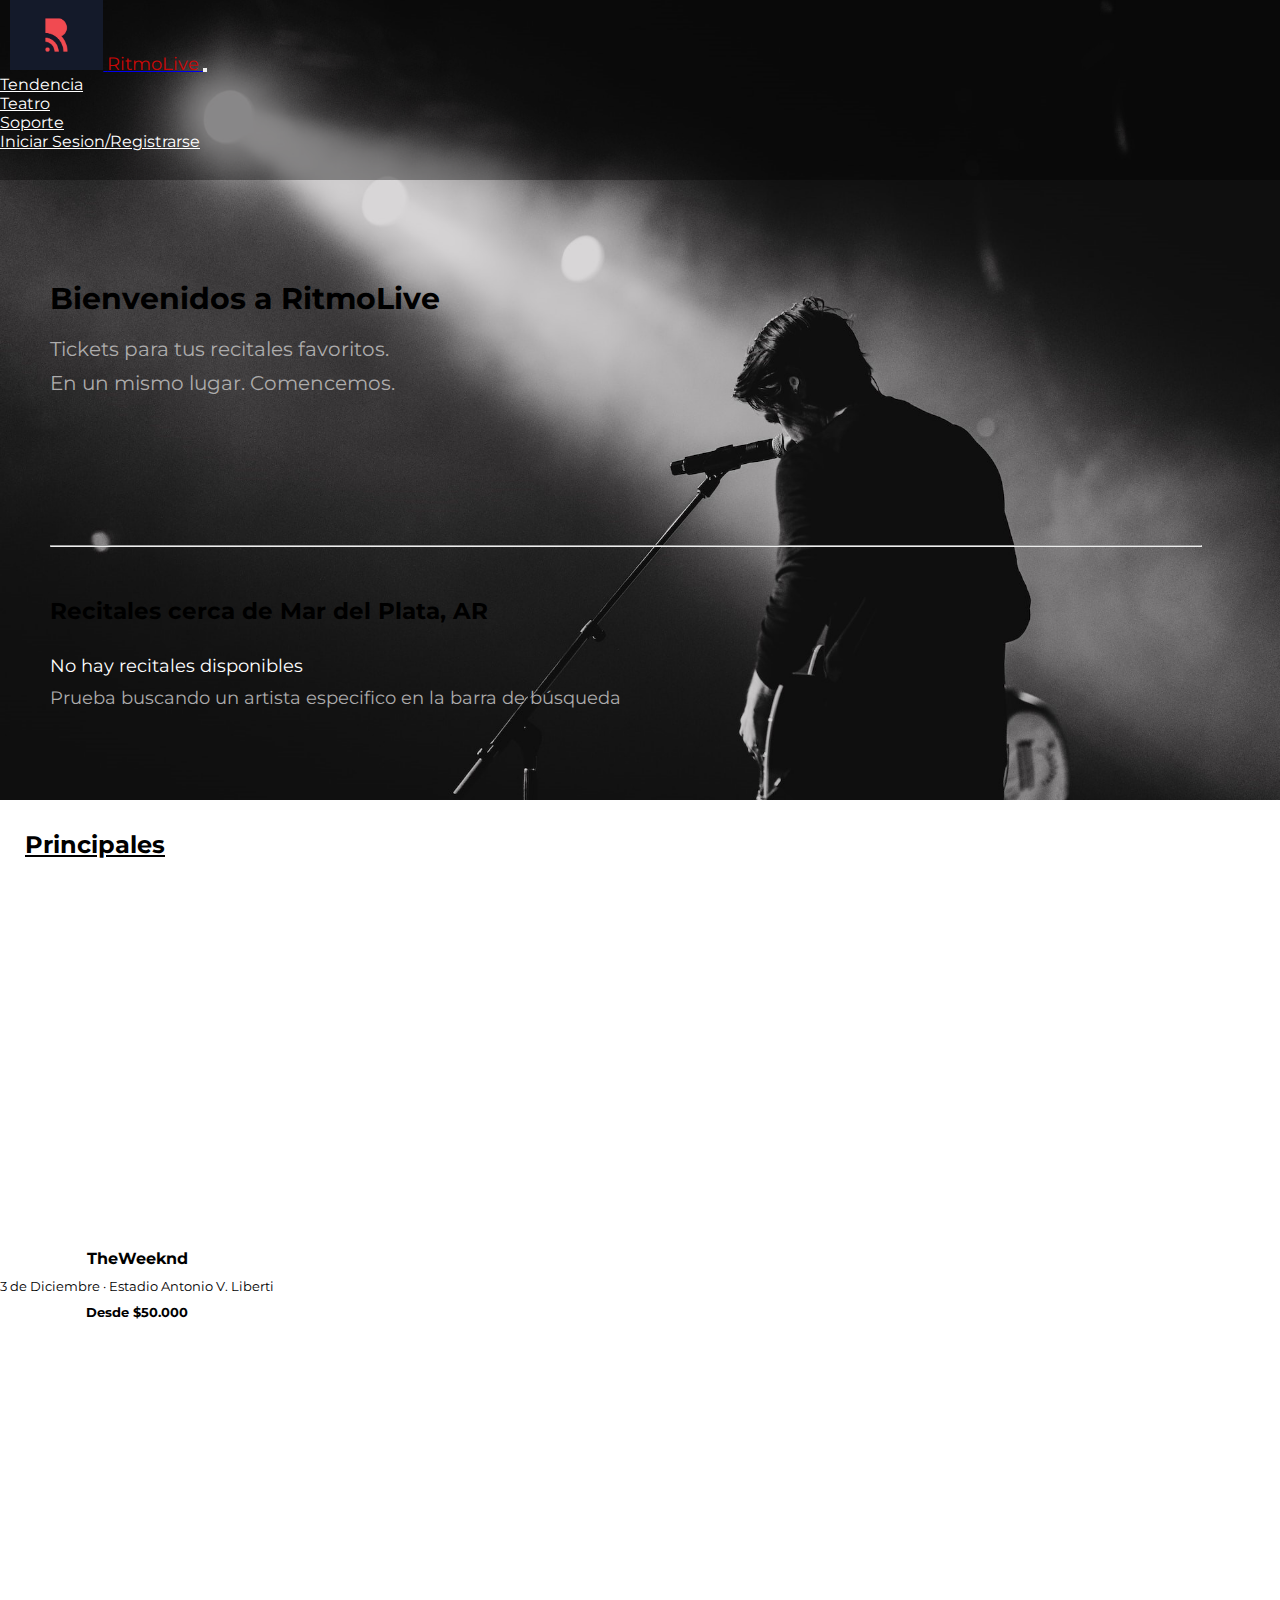
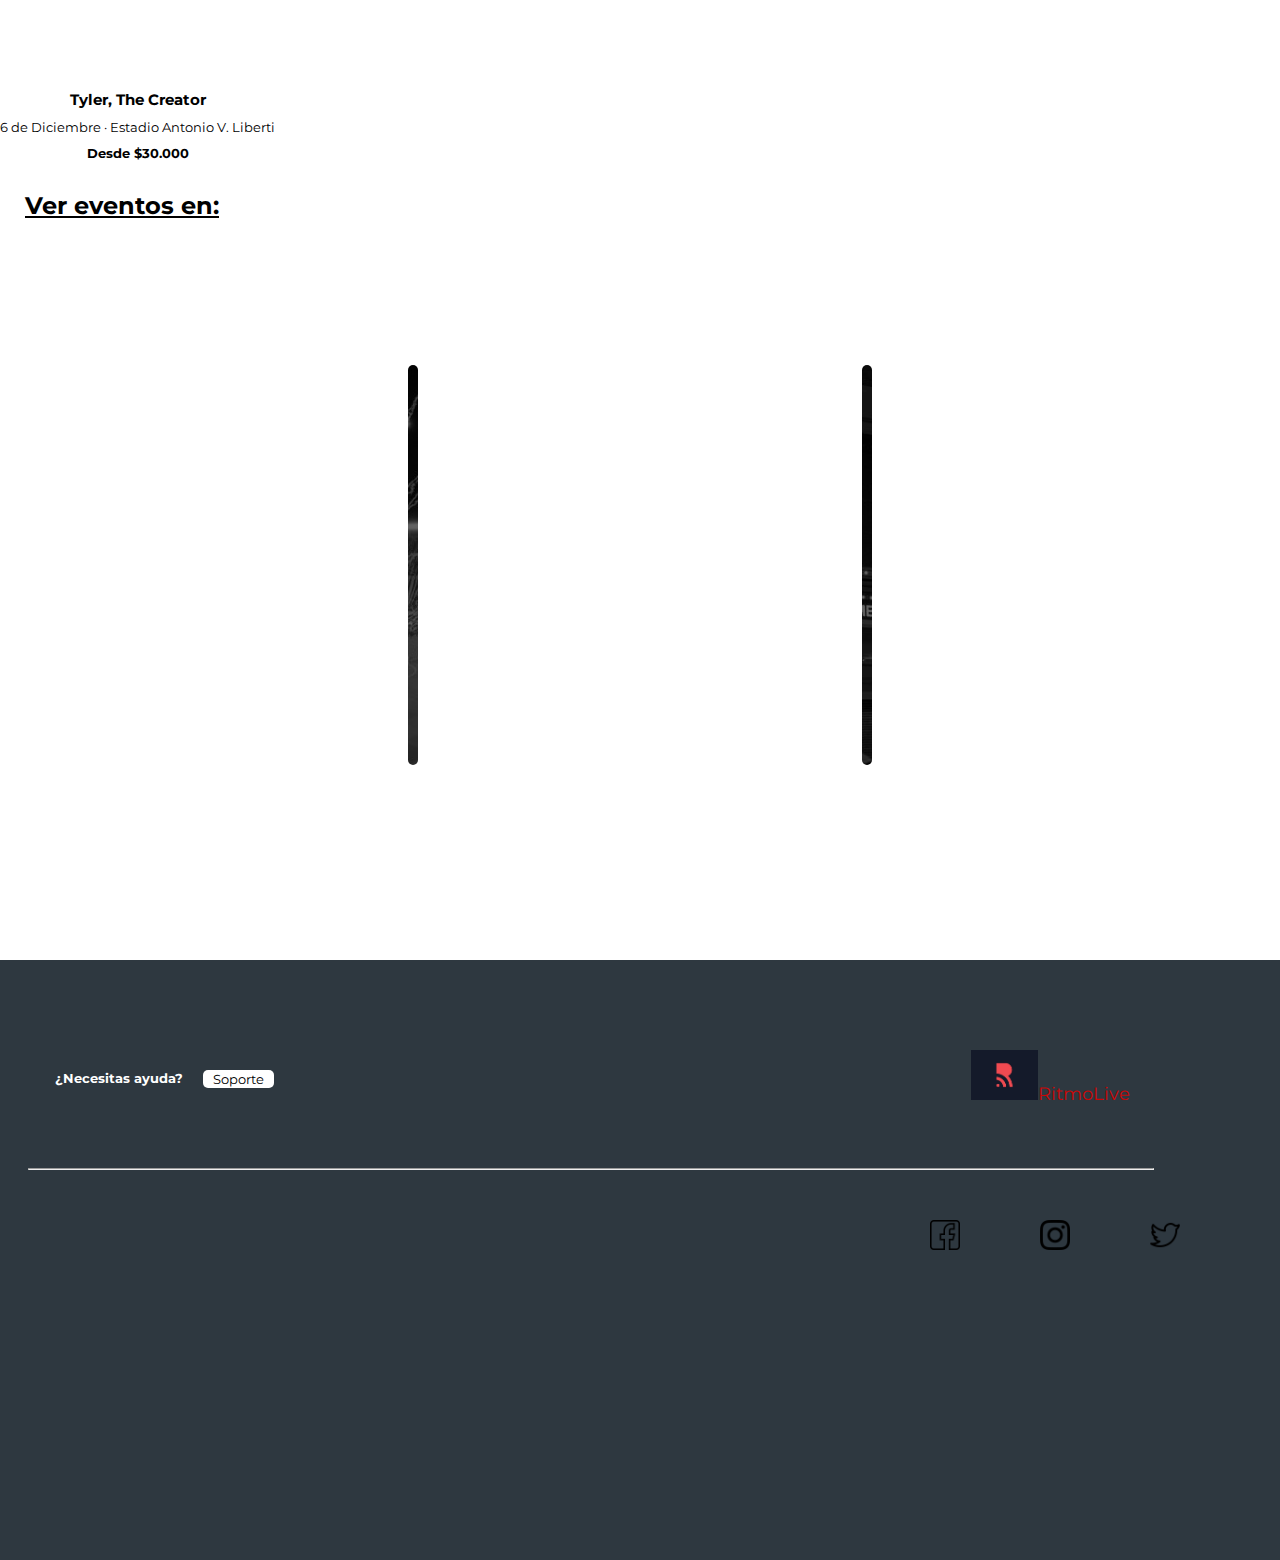
<file: index.html>
<!DOCTYPE html>
<html lang="en">

<head>
    <meta charset="UTF-8">
    <meta name="keywords" content="html, css, scss, sass, meta, entradas, conciertos, artistas">
    <meta name="viewport" content="width=device-width, initial-scale=1.0">
    <!-- BS 5.1 inicia -->
    <link href="https://cdn.jsdelivr.net/npm/bootstrap@5.1.3/dist/css/bootstrap.min.css" rel="stylesheet"
        integrity="sha384-1BmE4kWBq78iYhFldvKuhfTAU6auU8tT94WrHftjDbrCEXSU1oBoqyl2QvZ6jIW3" crossorigin="anonymous">
    <!-- BS 5.1 finaliza -->
    <link rel="stylesheet" href="style.css">
    <title>RitmoLive</title>
    <meta name="description"
        content="RitmoLive es el motor de búsqueda de entradas mas grande de la Web. Encontrá las entradas para tus conciertos favoritos, descubrí nuevos eventos. ¡Conocé más!">
</head>

<body>
    <header class="h-i">

        <nav class="navbar navbar-expand-sm navbar-dark">
            <div class="container-fluid">
                <a class="navbar-brand" href="#">
                    <img src="assets/img/logo.jpg" alt="logo" class="img-navbar">
                    <span class="ritmolive">RitmoLive</span>
                </a>

                <button class="navbar-toggler" type="button" data-bs-toggle="collapse"
                    data-bs-target="#collapsibleNavbar">
                    <span class="navbar-toggler-icon"></span>
                </button>

                <div class="collapse navbar-collapse d-flex justify-content-end" id="collapsibleNavbar">
                    <ul class="navbar-nav">
                        <li class="nav-item">
                            <a class="nav-link" href="./pages/theweeknd.html">Tendencia</a>
                        </li>
                        <li class="nav-item">
                            <a class="nav-link" href="./pages/teatro.html">Teatro</a>
                        </li>
                        <li class="nav-item">
                            <a class="nav-link" href="./pages/soporte.html">Soporte</a>
                        </li>
                        <li class="nav-item">
                            <a class="nav-link" href="./pages/iniciarsesion.html">Iniciar Sesion/Registrarse</a>
                        </li>
                    </ul>
                </div>
            </div>
        </nav>

        <!--jumbotron inicia-->

        <div class="jumbotron text-white rounded">
            <h1>Bienvenidos a RitmoLive</h1>
            <p>Tickets para tus recitales favoritos.</p>
            <p> En un mismo lugar. Comencemos.</p>
            <hr class="h">
            <h3>Recitales cerca de Mar del Plata, AR</h3>
            <section>
                <p class="p1">No hay recitales disponibles</p>
                <p>Prueba buscando un artista especifico en la barra de búsqueda</p>
            </section>
        </div>

        <!--jumbotron finaliza-->

    </header>

    <!--inicia main-->

    <main>

        <!--Recitales principales-->

        <h2 class="titulo-principal"><u>Principales</u></h2>

        <div class="principales">

            <div class="container-fluid">
                <div class="column">
                    <div class="theweeknd col-sm-6"></div>
                    <section class="t-t">
                        <a href="./pages/theweeknd.html" class="b-w"><strong>TheWeeknd</strong></a>
                        <p>3 de Diciembre · Estadio Antonio V. Liberti</p>
                        <strong>
                            <p>Desde $50.000
                            <p>
                        </strong>
                    </section>
                </div>
            </div>


            <div class="container-fluid">
                <div class="column">
                    <div class="tyler col-sm-6"></div>
                    <section class="t-t">
                        <h3>Tyler, The Creator</h3>
                        <p>6 de Diciembre · Estadio Antonio V. Liberti</p>
                        <strong>
                            <p>Desde $30.000</p>
                        </strong>
                    </section>
                </div>
            </div>
        </div>

        <!-- lugares -->

        <h2 class="titulo-principal"><u>Ver eventos en:</u></h2>
        <div class="container-fluid">
            <div class="row">
                <div class="monu-icon col-sm-4"></div>
                <div class="vort-icon col-sm-4"></div>
            </div>
        </div>
        </div>

    </main>

    <!-- finaliza main -->

    <!-- comienza footer -->

    <footer class=" footer py-1 mt-8">

        <div class="s-l">

            <div class="soporte">
                <p><strong>¿Necesitas ayuda?</strong></p>
                <a href="./pages/soporte.html" class="b-soporte">Soporte</a>
            </div>

            <div class="f-logo">
                <a href="index.html" class="ritmolive"><img src="assets/img/logo.jpg" alt="logo" height="50"
                        width="auto"><span>RitmoLive</span></a>
            </div>

        </div>

        <hr class="hf">

        <div class="redes-sociales">
            <a href="https://www.facebook.com/" class="redes-sociales"><img src="assets/img/facebook.png" alt="facebook"
                    width="30"></a>
            <a href="https://www.instagram.com/" class="redes-sociales"><img src="assets/img/instagram.png"
                    alt="instagram" width="30"></a>
            <a href="https://twitter.com/home" class="redes-sociales"><img src="assets/img/twitter.png" alt="twitter"
                    width="30"></a>
        </div>


    </footer>

    <!-- finaliza footer -->



    <!-- Bundle BS inicia-->

    <script src="https://cdn.jsdelivr.net/npm/bootstrap@5.1.3/dist/js/bootstrap.bundle.min.js"
        integrity="sha384-ka7Sk0Gln4gmtz2MlQnikT1wXgYsOg+OMhuP+IlRH9sENBO0LRn5q+8nbTov4+1p"
        crossorigin="anonymous"></script>

    <!-- Bundle BS finaliza -->
</body>

</html>
</file>
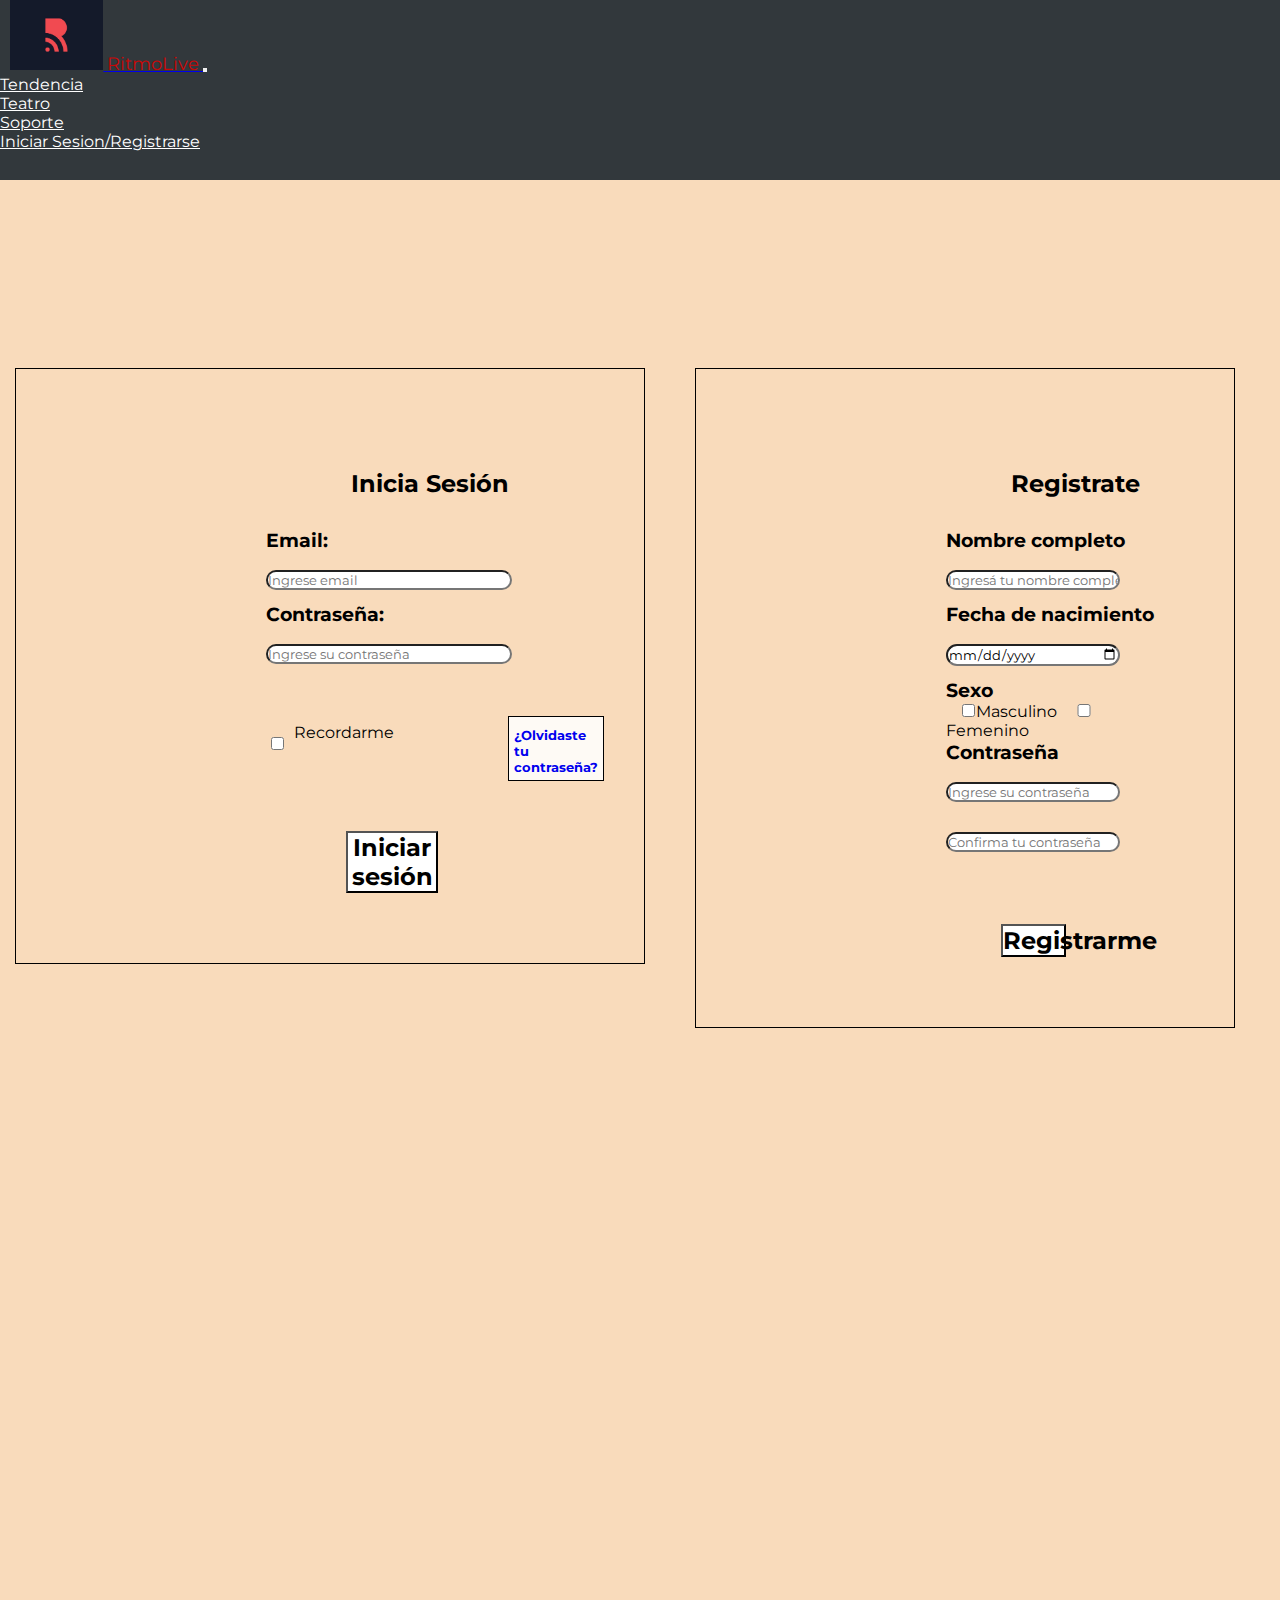
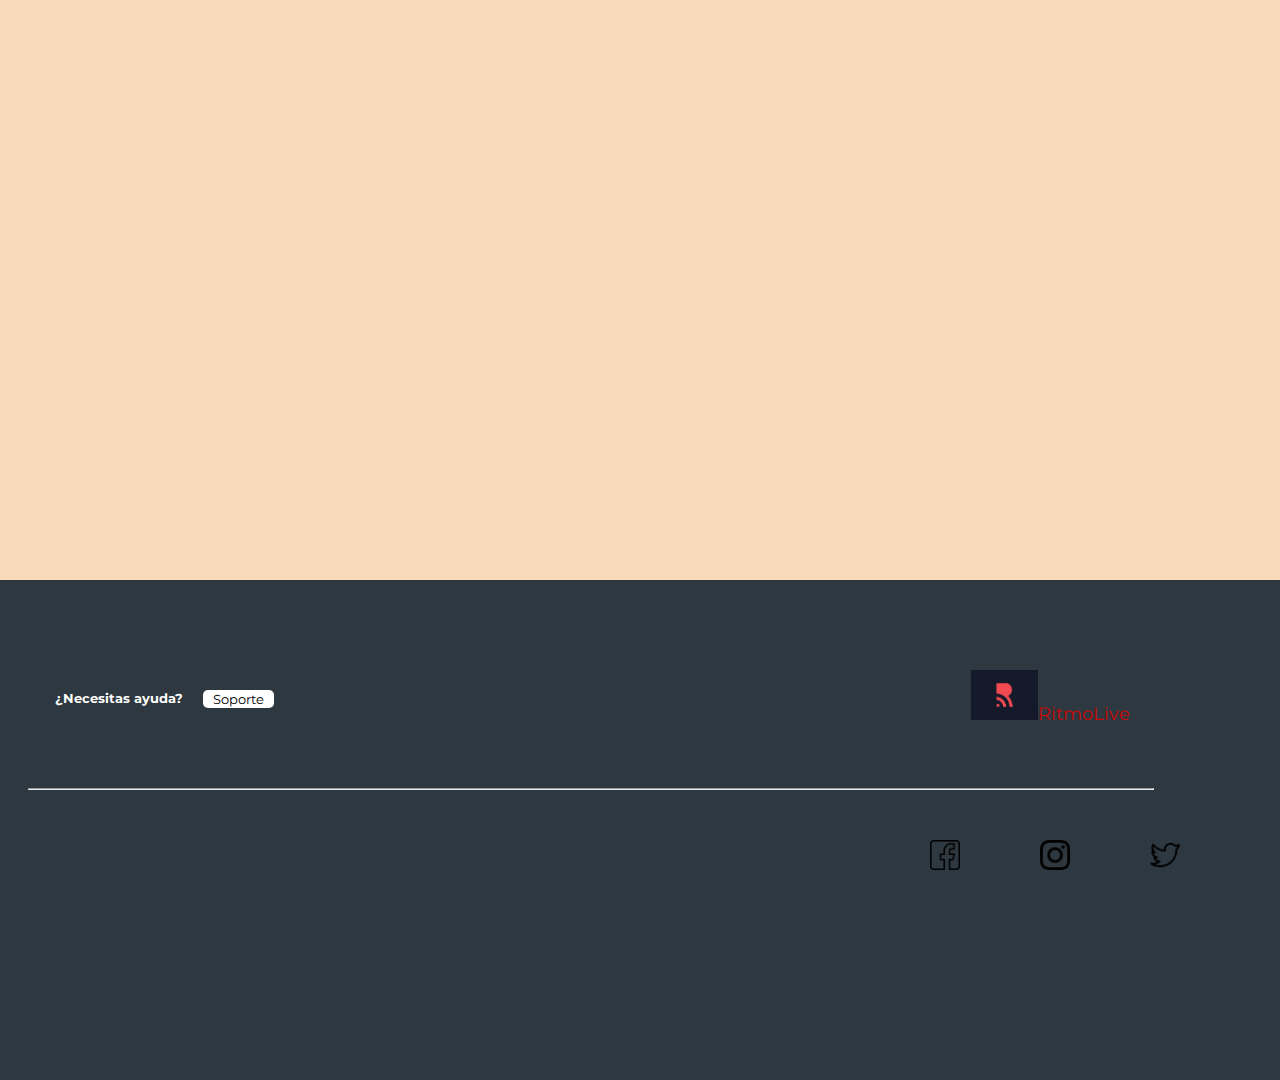
<file: pages/iniciarsesion.html>
<!DOCTYPE html>
<html lang="en">

<head>
    <meta charset="UTF-8">
    <meta name="keywords" content="html, css, scss, sass, meta, entradas, conciertos, artistas">
    <meta name="viewport" content="width=device-width, initial-scale=1.0">
    <!-- BS 5.1 inicia -->
    <link href="https://cdn.jsdelivr.net/npm/bootstrap@5.1.3/dist/css/bootstrap.min.css" rel="stylesheet"
        integrity="sha384-1BmE4kWBq78iYhFldvKuhfTAU6auU8tT94WrHftjDbrCEXSU1oBoqyl2QvZ6jIW3" crossorigin="anonymous">
    <!-- BS 5.1 finaliza -->
    <link rel="stylesheet" href="../style.css">
    <title>Iniciar Sesion / Registrarse</title>
    <meta name="description"
        content="RitmoLive es el motor de búsqueda de entradas mas grande de la Web. Encontrá las entradas para tus conciertos favoritos, descubrí nuevos eventos. ¡Conocé más!">

</head>

<body>
    <!-- comienza header -->

    <header class="h-ini">

        <nav class="navbar navbar-expand-sm navbar-dark">
            <div class="container-fluid">
                <a class="navbar-brand" href="../index.html">
                    <img src="../assets/img/logo.jpg" alt="logo" class="img-navbar">
                    <span class="ritmolive">RitmoLive</span>
                </a>

                <button class="navbar-toggler" type="button" data-bs-toggle="collapse"
                    data-bs-target="#collapsibleNavbar">
                    <span class="navbar-toggler-icon"></span>
                </button>

                <div class="collapse navbar-collapse d-flex justify-content-end" id="collapsibleNavbar">
                    <ul class="navbar-nav">
                        <li class="nav-item">
                            <a class="nav-link" href="./theweeknd.html">Tendencia</a>
                        </li>
                        <li class="nav-item">
                            <a class="nav-link" href="./teatro.html">Teatro</a>
                        </li>
                        <li class="nav-item">
                            <a class="nav-link" href="./soporte.html">Soporte</a>
                        </li>
                        <li class="nav-item">
                            <a class="nav-link" href="#">Iniciar Sesion/Registrarse</a>
                        </li>
                    </ul>
                </div>
            </div>
        </nav>
    </header>

    <!-- finaliza header -->

    <!-- comienza main -->

    <main class="main-ini">

        <div class="container-fluid">
            <div class="row" id="row-ini">

                <div class="l-izquierdo-ini col-sm-6">
                    <div class="d-l-iz">
                        <h2>Inicia Sesión</h2>
                        <div class="form-group">
                            <label for="email" class="e-ini">Email:</label>
                            <input type="email" class="form-control" id="email" placeholder="Ingrese email"
                                name="email">
                        </div>
                        <div class="form-group">
                            <label for="password" class="e-ini">Contraseña:</label>
                            <input type="password" class="form-control" id="password"
                                placeholder="Ingrese su contraseña" name="password">
                        </div>
                        <div class="recordarme">
                            <div class="input-recordarme"><input type="checkbox" name="recordarme"
                                    id="input-recordarme">
                                <p>Recordarme</p>
                            </div>
                            <a href="#" id="o-contraseña">¿Olvidaste tu contraseña?</a>
                        </div>
                        <button class="b-ini">Iniciar sesión</button>
                    </div>
                </div>

                <div class="l-derecho-ini col-sm-6">
                    <div class="d-l-de">
                        <h2>Registrate</h2>
                        <div class="form-group">
                            <label for="name" class="e-ini">Nombre completo</label>
                            <input type="name" class="form-control" id="name" placeholder="Ingresá tu nombre completo"
                                name="name">
                        </div>
                        <div class="form-group">
                            <label for="date" class="e-ini">Fecha de nacimiento</label>
                            <input type="date" class="form-control" id="date">
                        </div>
                        <div class="form-group">
                            <label for="sexo" id="sexo" class="e-ini">Sexo</label><br>
                            <input type="checkbox" id="sexo-g">Masculino
                            <input type="checkbox" id="sexo-g">Femenino
                        </div>
                        <div class="form-group">
                            <label for="password" id="password-d" class="e-ini">Contraseña</label>
                            <input type="password" class="form-control" id="password-r"
                                placeholder="Ingrese su contraseña" name="password-r">
                            <input type="password" class="form-control" id="password-r"
                                placeholder="Confirma tu contraseña" name="password-r">
                        </div>
                        <button class="b-ini-d">Registrarme</button>
                    </div>
                </div>
            </div>
        </div>

    </main>

    <!-- finaliza main -->

    <!-- comienza footer -->
    <footer class="footer-ini py-1 mt-8">

        <div class="s-l">

            <div class="soporte">
                <p><strong>¿Necesitas ayuda?</strong></p>
                <a href="./soporte.html" class="b-soporte">Soporte</a>
            </div>

            <div class="f-logo d-flex">
                <a href="../index.html" class="ritmolive"><img src="../assets/img/logo.jpg" alt="logo" height="50"
                        width="auto"><span>RitmoLive</span></a>
            </div>

        </div>

        <hr class="hf">

        <div class="redes-sociales">
            <a href="https://www.facebook.com/" class="redes-sociales"><img src="../assets/img/facebook.png"
                    alt="facebook" width="30"></a>
            <a href="https://www.instagram.com/" class="redes-sociales"><img src="../assets/img/instagram.png"
                    alt="instagram" width="30"></a>
            <a href="https://twitter.com/home" class="redes-sociales"><img src="../assets/img/twitter.png" alt="twitter"
                    width="30"></a>
        </div>


    </footer>

    <!-- finaliza footer -->



    <!-- Bundle BS inicia-->

    <script src="https://cdn.jsdelivr.net/npm/bootstrap@5.1.3/dist/js/bootstrap.bundle.min.js"
        integrity="sha384-ka7Sk0Gln4gmtz2MlQnikT1wXgYsOg+OMhuP+IlRH9sENBO0LRn5q+8nbTov4+1p"
        crossorigin="anonymous"></script>

    <!-- Bundle BS finaliza -->
</body>

</html>
</file>
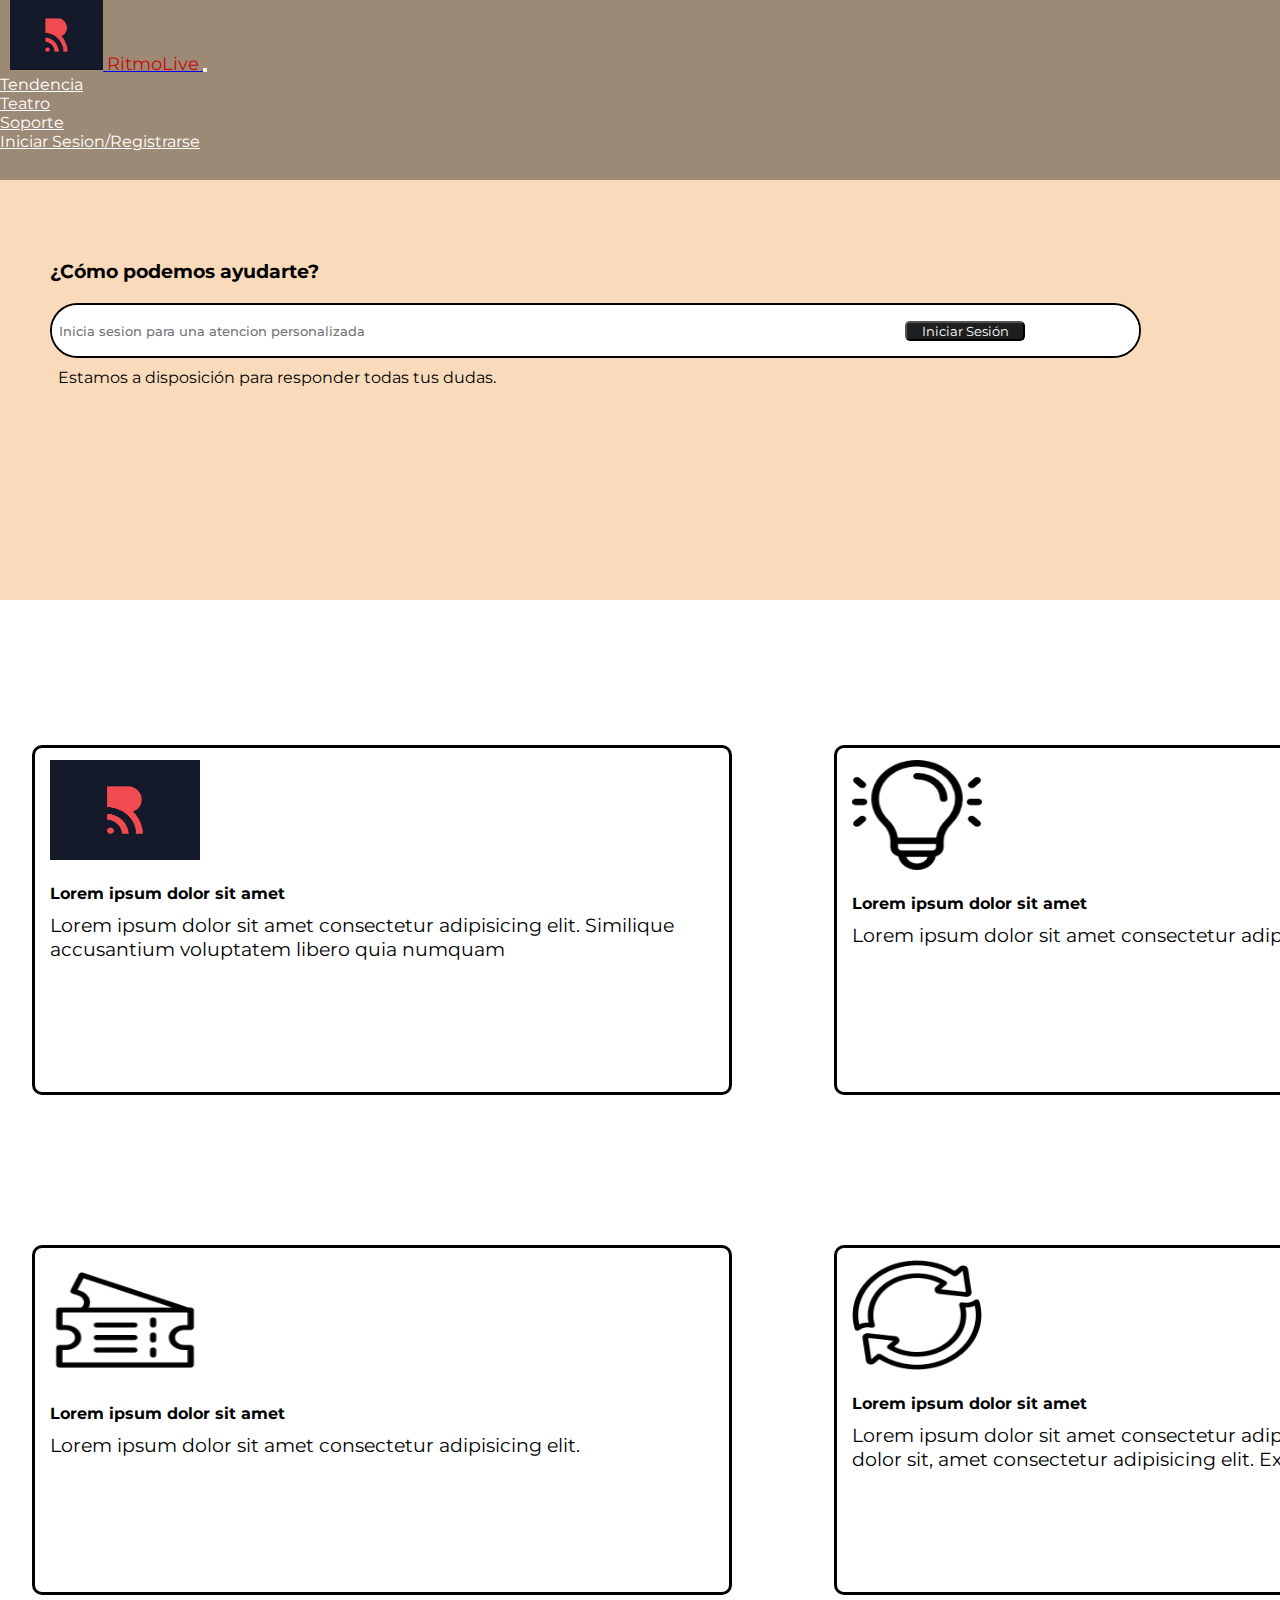
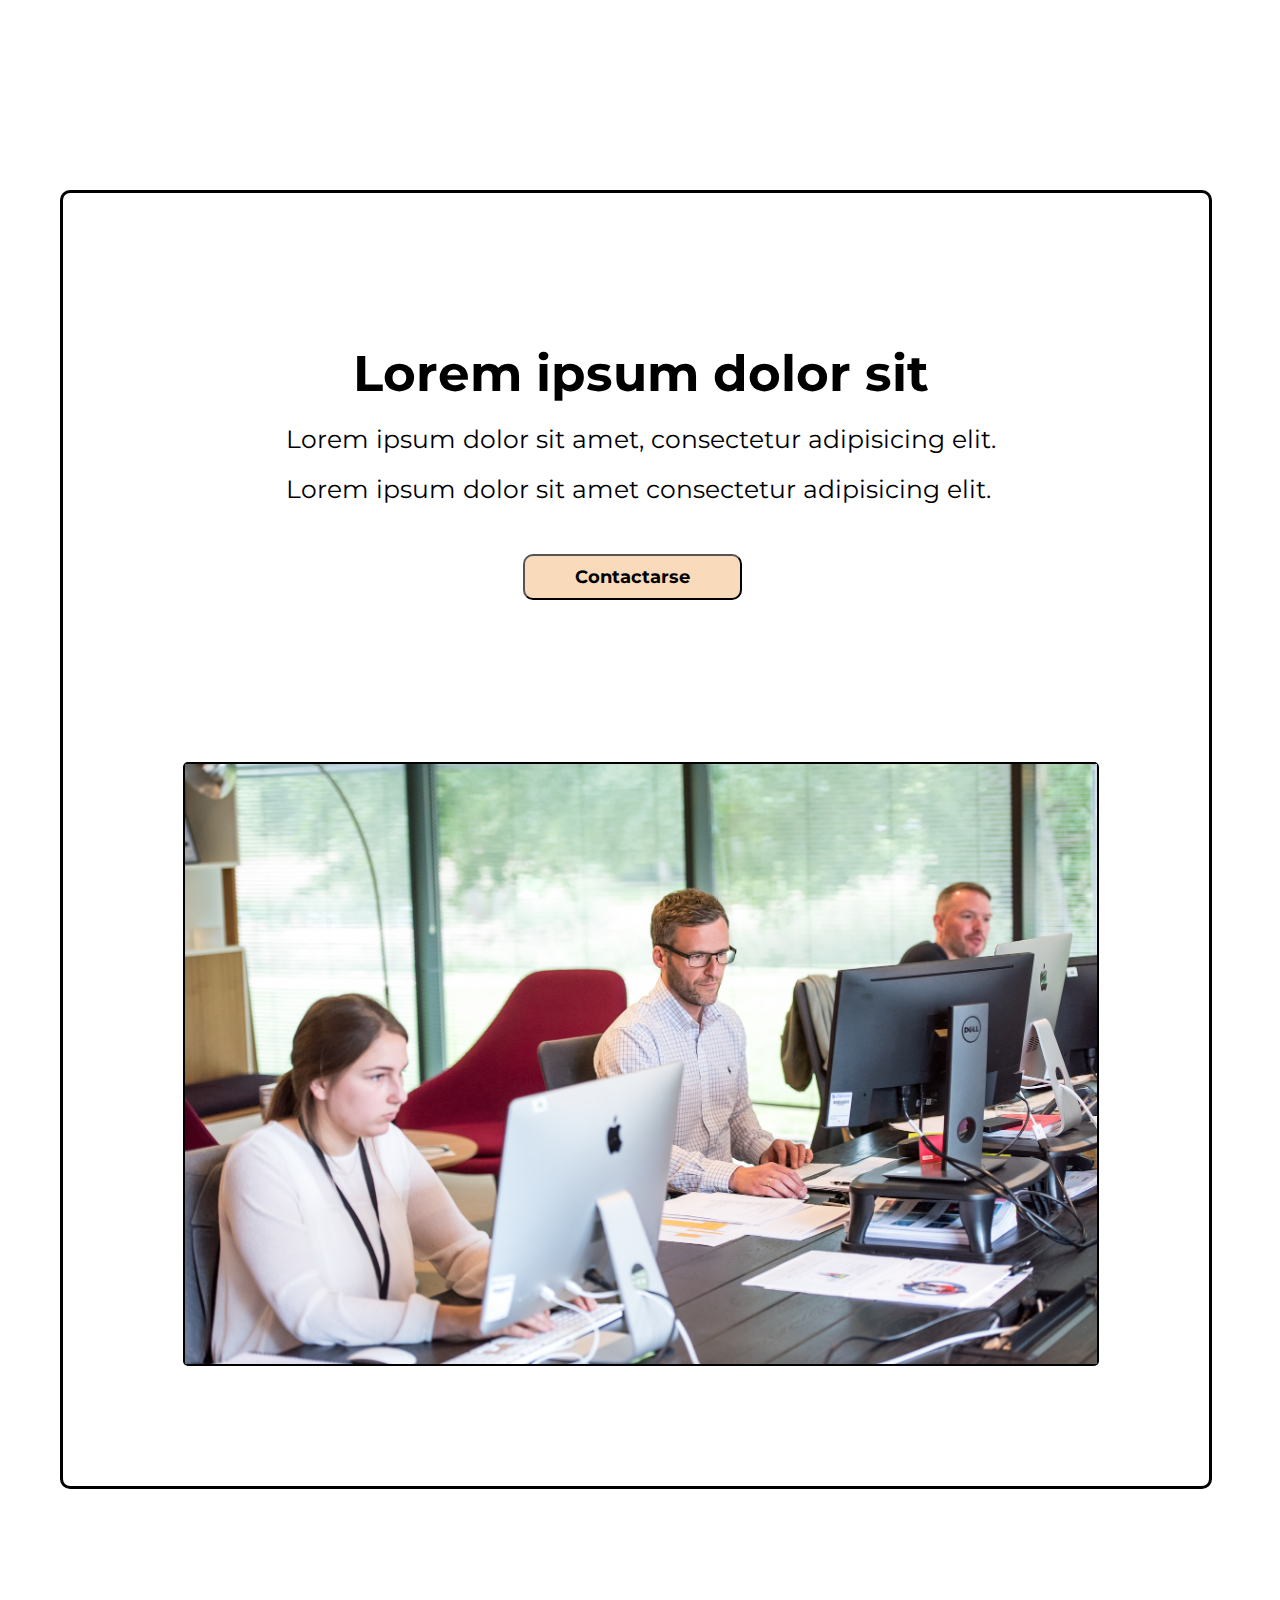
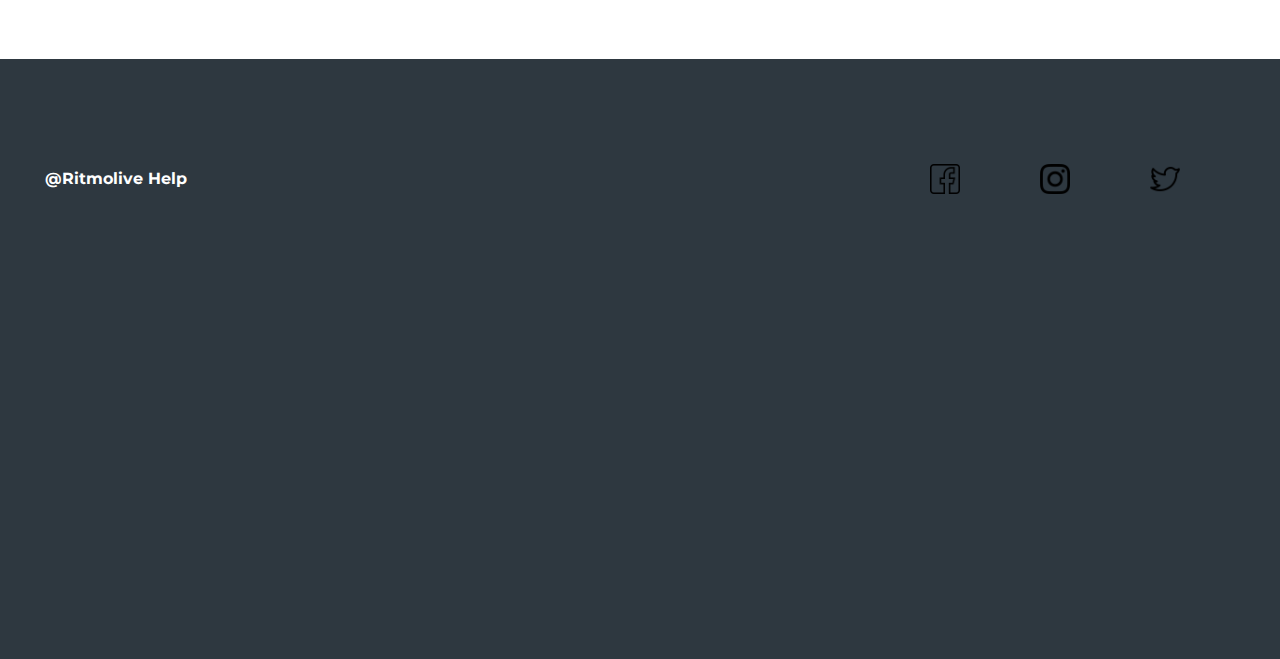
<file: pages/soporte.html>
<!DOCTYPE html>
<html lang="en">

<head>
    <meta charset="UTF-8">
    <meta name="keywords" content="html, css, scss, sass, meta, entradas, conciertos, artistas">
    <meta name="viewport" content="width=device-width, initial-scale=1.0">
    <!-- BS 5.1 inicia -->
    <link href="https://cdn.jsdelivr.net/npm/bootstrap@5.1.3/dist/css/bootstrap.min.css" rel="stylesheet"
        integrity="sha384-1BmE4kWBq78iYhFldvKuhfTAU6auU8tT94WrHftjDbrCEXSU1oBoqyl2QvZ6jIW3" crossorigin="anonymous">
    <!-- BS 5.1 finaliza -->
    <link rel="stylesheet" href="../style.css">
    <title>Soporte</title>
    <meta name="description"
        content="RitmoLive es el motor de búsqueda de entradas mas grande de la Web. Encontrá las entradas para tus conciertos favoritos, descubrí nuevos eventos. ¡Conocé más!">
</head>

<body>
    <header class="h-s">
        <nav class="navbar navbar-expand-sm navbar-dark">
            <div class="container-fluid">
                <a class="navbar-brand" href="../index.html">
                    <img src="../assets/img/logo.jpg" alt="logo" class="img-navbar">
                    <span class="ritmolive">RitmoLive</span>
                </a>

                <button class="navbar-toggler" type="button" data-bs-toggle="collapse"
                    data-bs-target="#collapsibleNavbar">
                    <span class="navbar-toggler-icon"></span>
                </button>

                <div class="collapse navbar-collapse d-flex justify-content-end" id="collapsibleNavbar">
                    <ul class="navbar-nav">
                        <li class="nav-item">
                            <a class="nav-link" href="./theweeknd.html">Tendencia</a>
                        </li>
                        <li class="nav-item">
                            <a class="nav-link" href="./teatro.html">Teatro</a>
                        </li>
                        <li class="nav-item">
                            <a class="nav-link" href="#">Soporte</a>
                        </li>
                        <li class="nav-item">
                            <a class="nav-link" href="./iniciarsesion.html">Iniciar Sesion/Registrarse</a>
                        </li>
                    </ul>
                </div>
            </div>
        </nav>

        <div class="busqueda-s">

            <h3>¿Cómo podemos ayudarte?</h3>

            <div class="container-s">
                <table class="elements-container-s">
                    <tr>
                        <td>
                            <input type="text" placeholder="Inicia sesion para una atencion personalizada"
                                class="search">
                        </td>
                        <td>
                            <a href="#"><button class="s-button">Iniciar Sesión</button></a>
                        </td>
                    </tr>
                </table>
            </div>
            <p>Estamos a disposición para responder todas tus dudas.</p>
        </div>

    </header>

    <!-- finaliza header -->

    <!-- comienza main -->

    <main class="main-s">
        <div class="container-fluid">
            <div class="row">

                <div class="l-izquierdo-soporte col-sm-6">

                    <!--opciones-->

                    <div class="s-i">
                        <a href="#"><img src="../assets/img/logo.jpg" alt="logo" width="150" height="100"></a>
                        <h4>Lorem ipsum dolor sit amet</h4>
                        <p>Lorem ipsum dolor sit amet consectetur adipisicing elit. Similique accusantium voluptatem
                            libero quia numquam</p>
                    </div>

                    <div class="s-i" id="l-abajo">
                        <a href="#"><img src="../assets/img/ticket.png" alt="ticket" width="150" height="120"></a>
                        <h4>Lorem ipsum dolor sit amet</h4>
                        <p>Lorem ipsum dolor sit amet consectetur adipisicing elit.</p>
                    </div>

                </div>

                <div class="l-derecho-soporte col-sm-6">
                    <div class="s-i">
                        <a href="#"><img src="../assets/img/foco.png" alt="foco" width="130" height="110"></a>
                        <h4>Lorem ipsum dolor sit amet</h4>
                        <p>Lorem ipsum dolor sit amet consectetur adipisicing elit.</p>
                    </div>

                    <div class="s-i" id="l-abajo">
                        <a href="#"><img src="../assets/img/devolucion.png" alt="devolucion" width="130"
                                height="110"></a>
                        <h4>Lorem ipsum dolor sit amet</h4>
                        <p>Lorem ipsum dolor sit amet consectetur adipisicing. Lorem ipsum dolor sit, amet consectetur
                            adipisicing elit. Ex eius</p>
                    </div>
                </div>
            </div>
        </div>

        <!-- finaliza opciones -->

        <!-- comienza atencion al cliente -->

        <div class="clientes">
            <div class="c-a">
                <h1>Lorem ipsum dolor sit</h1>
                <p>Lorem ipsum dolor sit amet, consectetur adipisicing elit.</p>
                <p>Lorem ipsum dolor sit amet consectetur adipisicing elit.</p>
                <a href="#"><button>Contactarse</button></a>
            </div>
            <div class="img-c">
                <img src="../assets/img/call-center.jpg" alt="call-center" id="img-call">
            </div>
        </div>

    </main>

    <!-- finaliza main -->

    <!-- comienza footer -->

    <footer class="footer py-1 mt-8">

        <div class="s-l-s">

            <div class="soporte">
                <p><strong>@Ritmolive Help</strong></p>
            </div>

            <div class="redes-sociales-s">
                <a href="https://www.facebook.com/" class="redes-sociales"><img src="../assets/img/facebook.png"
                        alt="facebook" width="30"></a>
                <a href="https://www.instagram.com/" class="redes-sociales"><img src="../assets/img/instagram.png"
                        alt="instagram" width="30"></a>
                <a href="https://twitter.com/home" class="redes-sociales"><img src="../assets/img/twitter.png"
                        alt="twitter" width="30"></a>
            </div>

        </div>



        <!-- finaliza footer -->



        <!-- Bundle BS inicia-->

        <script src="https://cdn.jsdelivr.net/npm/bootstrap@5.1.3/dist/js/bootstrap.bundle.min.js"
            integrity="sha384-ka7Sk0Gln4gmtz2MlQnikT1wXgYsOg+OMhuP+IlRH9sENBO0LRn5q+8nbTov4+1p"
            crossorigin="anonymous"></script>

        <!-- Bundle BS finaliza -->
</body>

</html>
</file>
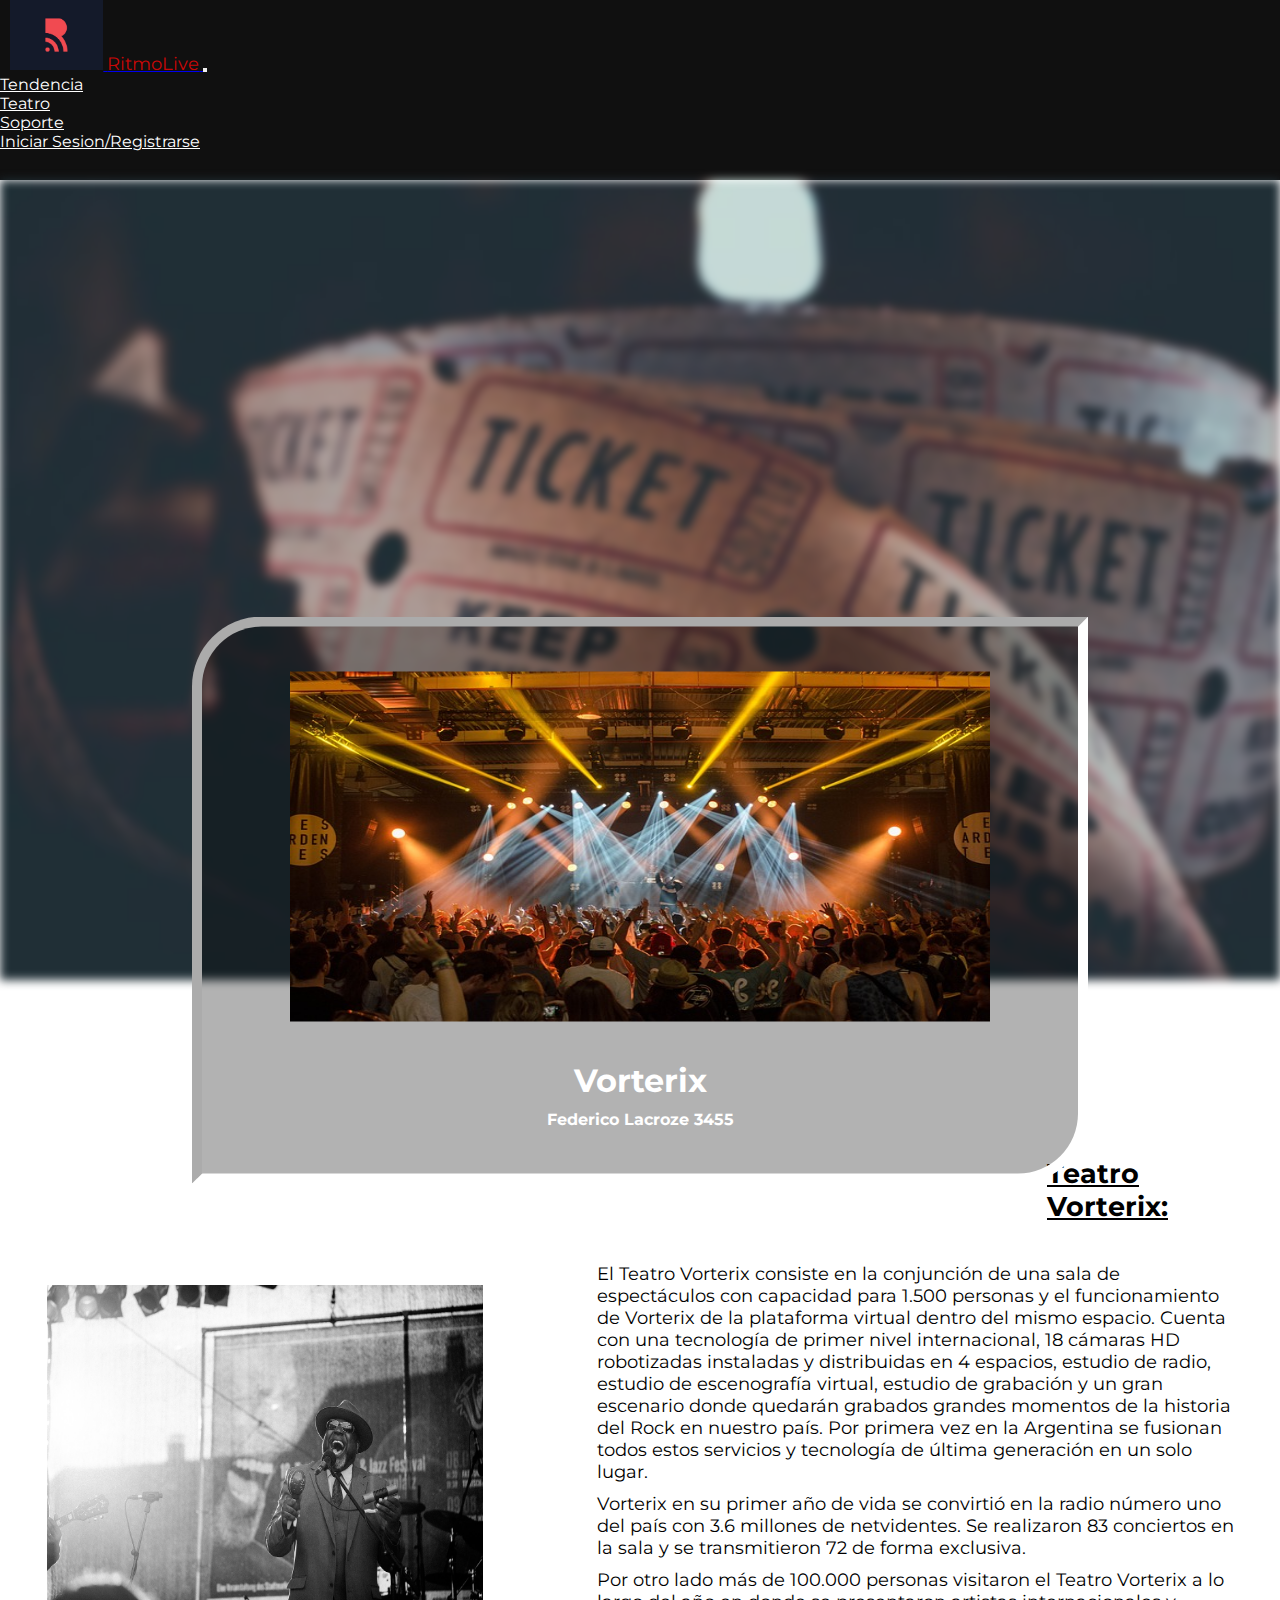
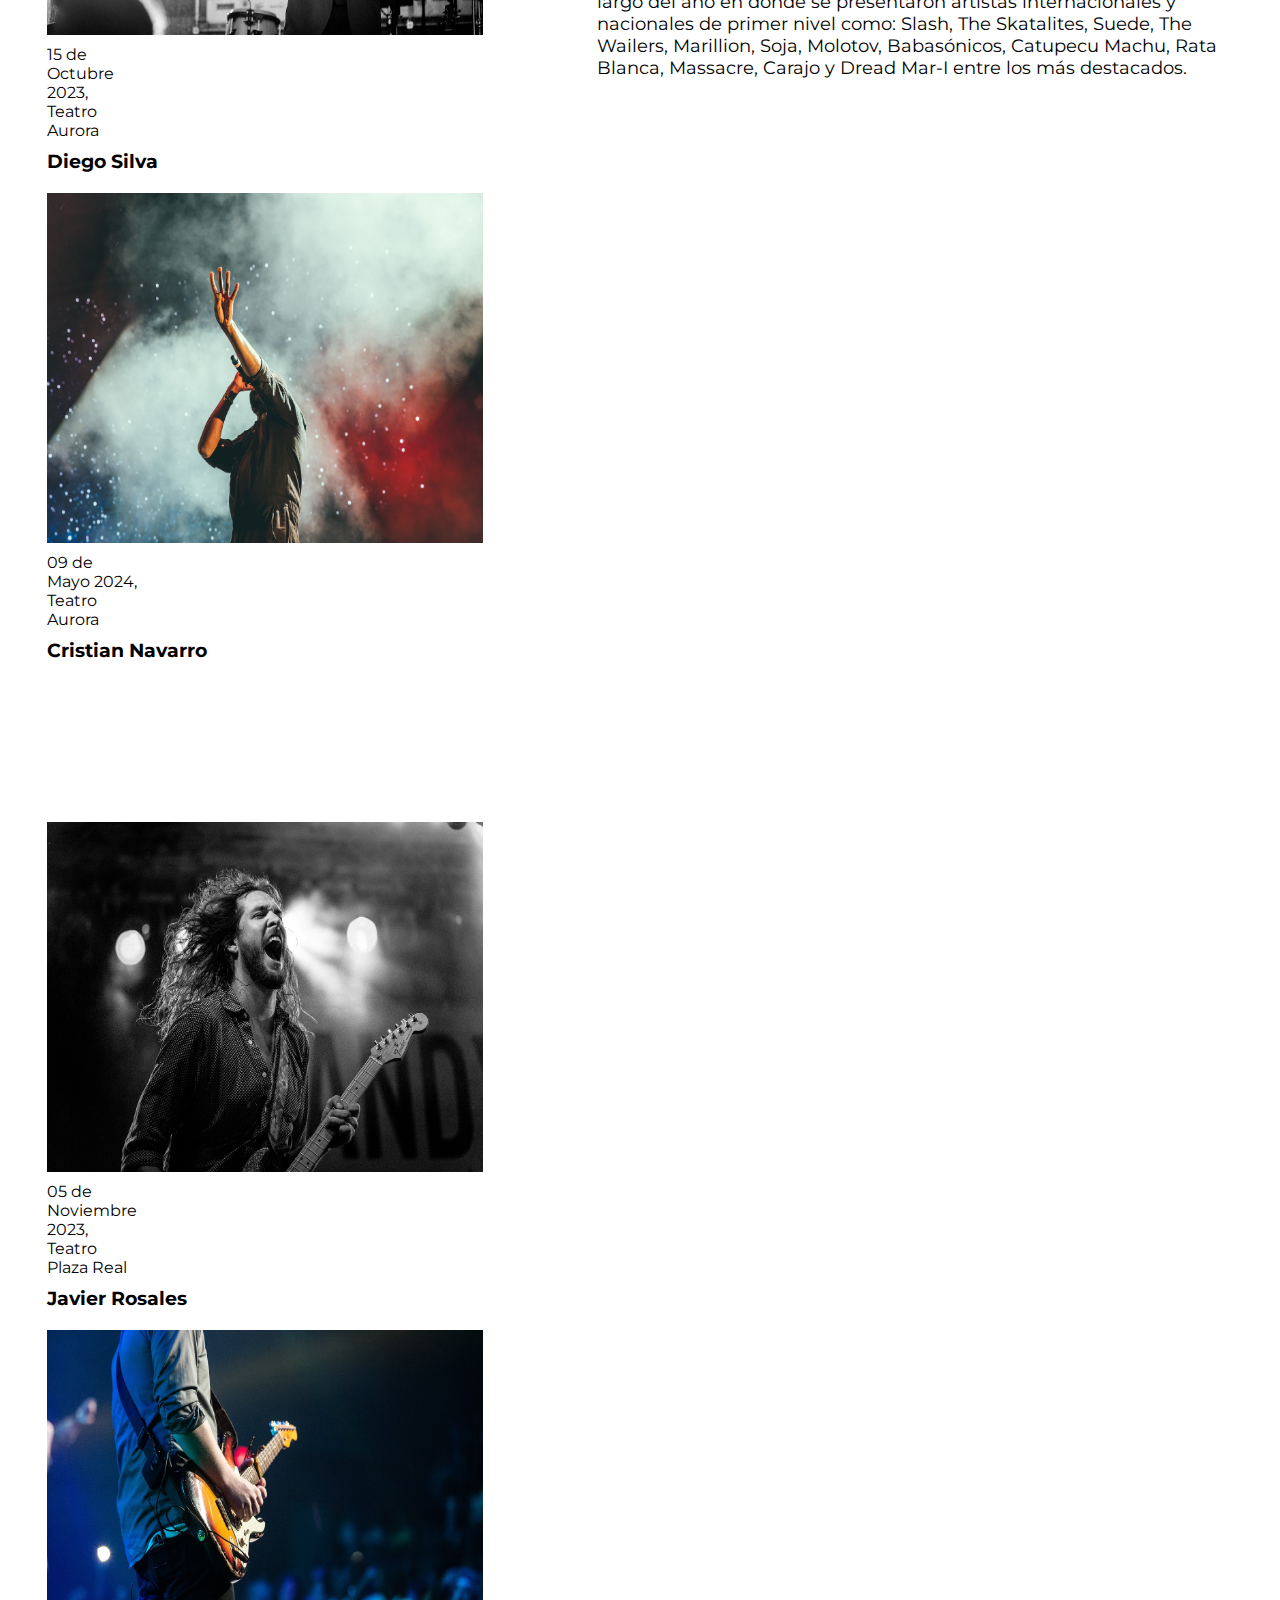
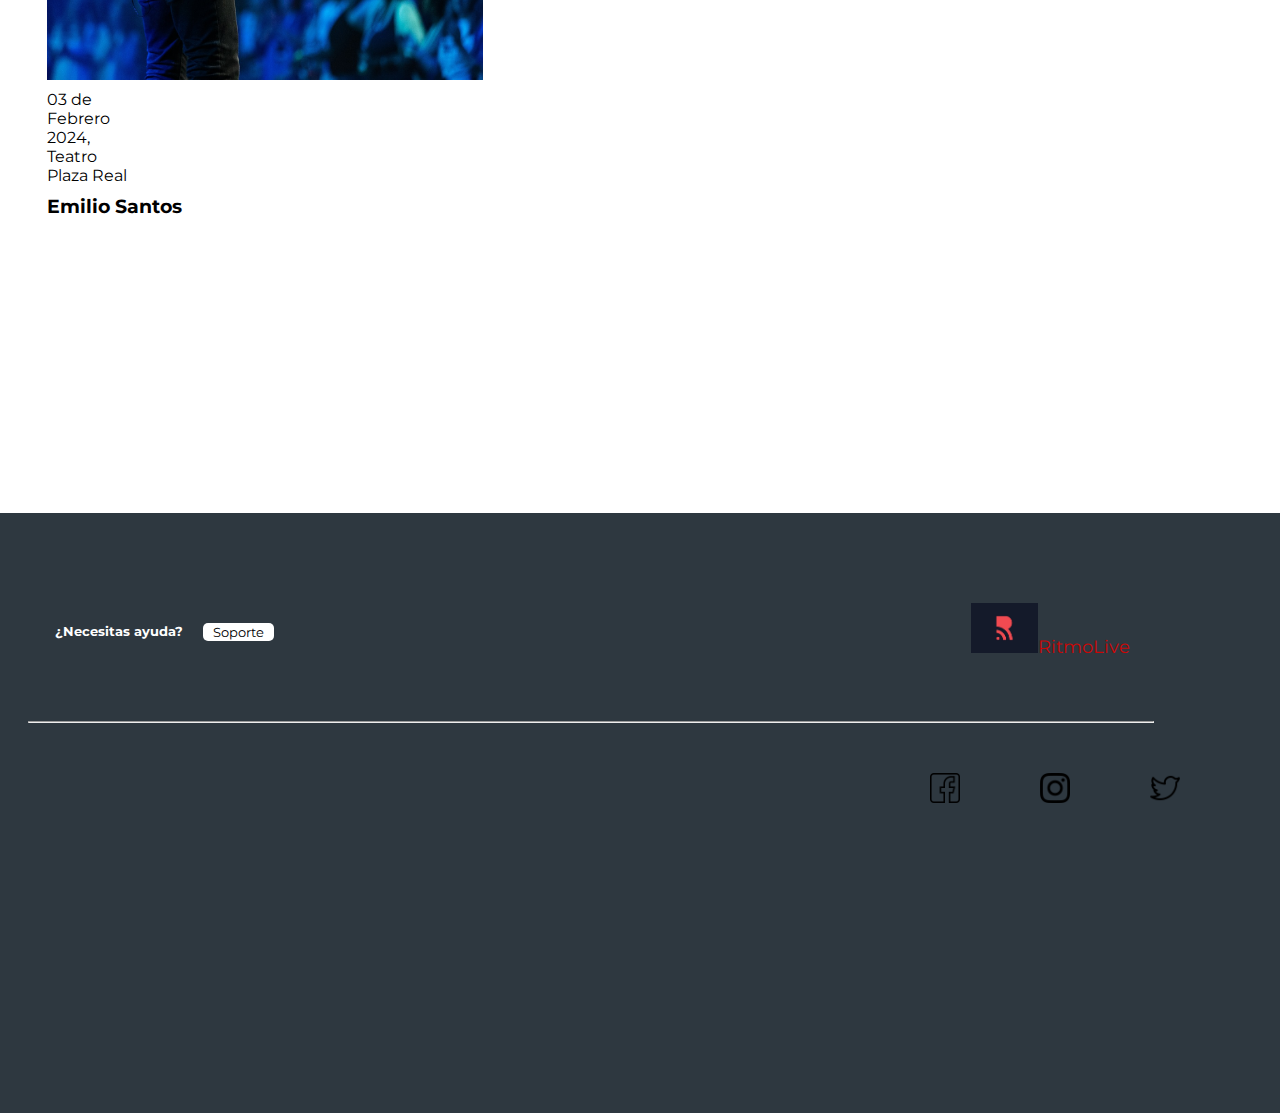
<file: pages/teatro.html>
<!DOCTYPE html>
<html lang="en">

<head>
    <meta charset="UTF-8">
    <meta name="keywords" content="html, css, scss, sass, meta, entradas, conciertos, artistas">
    <meta name="viewport" content="width=device-width, initial-scale=1.0">
    <!-- BS 5.1 inicia -->
    <link href="https://cdn.jsdelivr.net/npm/bootstrap@5.1.3/dist/css/bootstrap.min.css" rel="stylesheet"
        integrity="sha384-1BmE4kWBq78iYhFldvKuhfTAU6auU8tT94WrHftjDbrCEXSU1oBoqyl2QvZ6jIW3" crossorigin="anonymous">
    <!-- BS 5.1 finaliza -->
    <link rel="stylesheet" href="../style.css">
    <title>Teatro</title>
    <meta name="description"
        content="RitmoLive es el motor de búsqueda de entradas mas grande de la Web. Encontrá las entradas para tus conciertos favoritos, descubrí nuevos eventos. ¡Conocé más!">
</head>

<body>

    <!-- comienza header -->

    <header class="h-te">

        <nav class="navbar navbar-expand-sm navbar-dark">
            <div class="container-fluid">
                <a class="navbar-brand" href="../index.html">
                    <img src="../assets/img/logo.jpg" alt="logo" class="img-navbar">
                    <span class="ritmolive">RitmoLive</span>
                </a>

                <button class="navbar-toggler" type="button" data-bs-toggle="collapse"
                    data-bs-target="#collapsibleNavbar">
                    <span class="navbar-toggler-icon"></span>
                </button>

                <div class="collapse navbar-collapse d-flex justify-content-end" id="collapsibleNavbar">
                    <ul class="navbar-nav">
                        <li class="nav-item">
                            <a class="nav-link" href="./theweeknd.html">Tendencia</a>
                        </li>
                        <li class="nav-item">
                            <a class="nav-link" href="#">Teatro</a>
                        </li>
                        <li class="nav-item">
                            <a class="nav-link" href="soporte.html">Soporte</a>
                        </li>
                        <li class="nav-item">
                            <a class="nav-link" href="iniciarsesion.html">Iniciar Sesion/Registrarse</a>
                        </li>
                    </ul>
                </div>
            </div>
        </nav>

    </header>

    <!-- comienza main -->

    <main class="main-t">

        <!-- comienza banner -->

        <div class="img-banner"></div>
        <div class="txt-banner">
            <img src="../assets/img/logo2.jpg" alt="" class="img-vort">
            <h1>Vorterix</h1>
            <p>Federico Lacroze 3455</p>
        </div>

        <!-- finaliza banner -->

        <!-- comienzan las bandas -->
        <div class="container-fluid">
            <div class="row">
                <div class="l-izquierdo-teatro col-sm-8">

                    <div class="b-i">
                        <div class="b-i-1">
                            <img src="../assets/img/concierto-jazz.jpg" alt="jazzista">
                            <p>15 de Octubre 2023, Teatro Aurora</p>
                            <h3>Diego Silva</h3>
                        </div>

                        <div class="b-i-1">
                            <img src="../assets/img/concierto-cantante.jpg" alt="cantante">
                            <p>09 de Mayo 2024, Teatro Aurora</p>
                            <h3>Cristian Navarro</h3>
                        </div>
                    </div>

                    <div class="b-d">
                        <div class="b-i-1">
                            <img src="../assets/img/concierto-guitarrista.jpg" alt="concierto-guitarrista">
                            <p>05 de Noviembre 2023, Teatro Plaza Real</p>
                            <h3>Javier Rosales</h3>
                        </div>
                        <div class="b-i-1">
                            <img src="../assets/img/concierto-guitarrista2.jpg" alt="guitarrista2">
                            <p>03 de Febrero 2024, Teatro Plaza Real</p>
                            <h3>Emilio Santos</h3>
                        </div>
                    </div>

                </div>

                <div class="l-derecho-teatro col-sm-4">
                    <h2>Teatro Vorterix:</h2>
                    <p>El Teatro Vorterix consiste en la conjunción de una sala de espectáculos con capacidad para 1.500
                        personas y el funcionamiento de Vorterix de la plataforma virtual dentro del mismo espacio.
                        Cuenta con una tecnología de primer nivel internacional, 18 cámaras HD robotizadas instaladas y
                        distribuidas en 4 espacios, estudio de radio, estudio de escenografía virtual, estudio de
                        grabación y un gran escenario donde quedarán grabados grandes momentos de la historia del Rock
                        en nuestro país. Por primera vez en la Argentina se fusionan todos estos servicios y tecnología
                        de última generación en un solo lugar.</p>
                    <p>Vorterix en su primer año de vida se convirtió en la radio número uno del país con 3.6 millones
                        de netvidentes. Se realizaron 83 conciertos en la sala y se transmitieron 72 de forma exclusiva.
                    </p>
                    <p> Por otro lado más de 100.000 personas visitaron el Teatro Vorterix a lo largo del año en donde
                        se presentaron artistas internacionales y nacionales de primer nivel como: Slash, The
                        Skatalites, Suede, The Wailers, Marillion, Soja, Molotov, Babasónicos, Catupecu Machu, Rata
                        Blanca, Massacre, Carajo y Dread Mar-I entre los más destacados.</p>
                </div>

            </div>
        </div>

        <!-- finalizan las bandas-->
    </main>

    <!-- finaliza el main -->

    <!-- comienza footer -->
    <footer class=" footer py-1 mt-8">

        <div class="s-l">

            <div class="soporte">
                <p><strong>¿Necesitas ayuda?</strong></p>
                <a href="./soporte.html" class="b-soporte">Soporte</a>
            </div>

            <div class="f-logo d-flex">
                <a href="../index.html" class="ritmolive"><img src="../assets/img/logo.jpg" alt="logo" height="50"
                        width="auto"><span>RitmoLive</span></a>
            </div>

        </div>

        <hr class="hf">

        <div class="redes-sociales">
            <a href="https://www.facebook.com/" class="redes-sociales"><img src="../assets/img/facebook.png"
                    alt="facebook" width="30"></a>
            <a href="https://www.instagram.com/" class="redes-sociales"><img src="../assets/img/instagram.png"
                    alt="instagram" width="30"></a>
            <a href="https://twitter.com/home" class="redes-sociales"><img src="../assets/img/twitter.png" alt="twitter"
                    width="30"></a>
        </div>


    </footer>

    <!--finaliza footer -->




    <!-- Bundle BS inicia-->

    <script src="https://cdn.jsdelivr.net/npm/bootstrap@5.1.3/dist/js/bootstrap.bundle.min.js"
        integrity="sha384-ka7Sk0Gln4gmtz2MlQnikT1wXgYsOg+OMhuP+IlRH9sENBO0LRn5q+8nbTov4+1p"
        crossorigin="anonymous"></script>

    <!-- Bundle BS finaliza -->
</body>

</html>
</file>
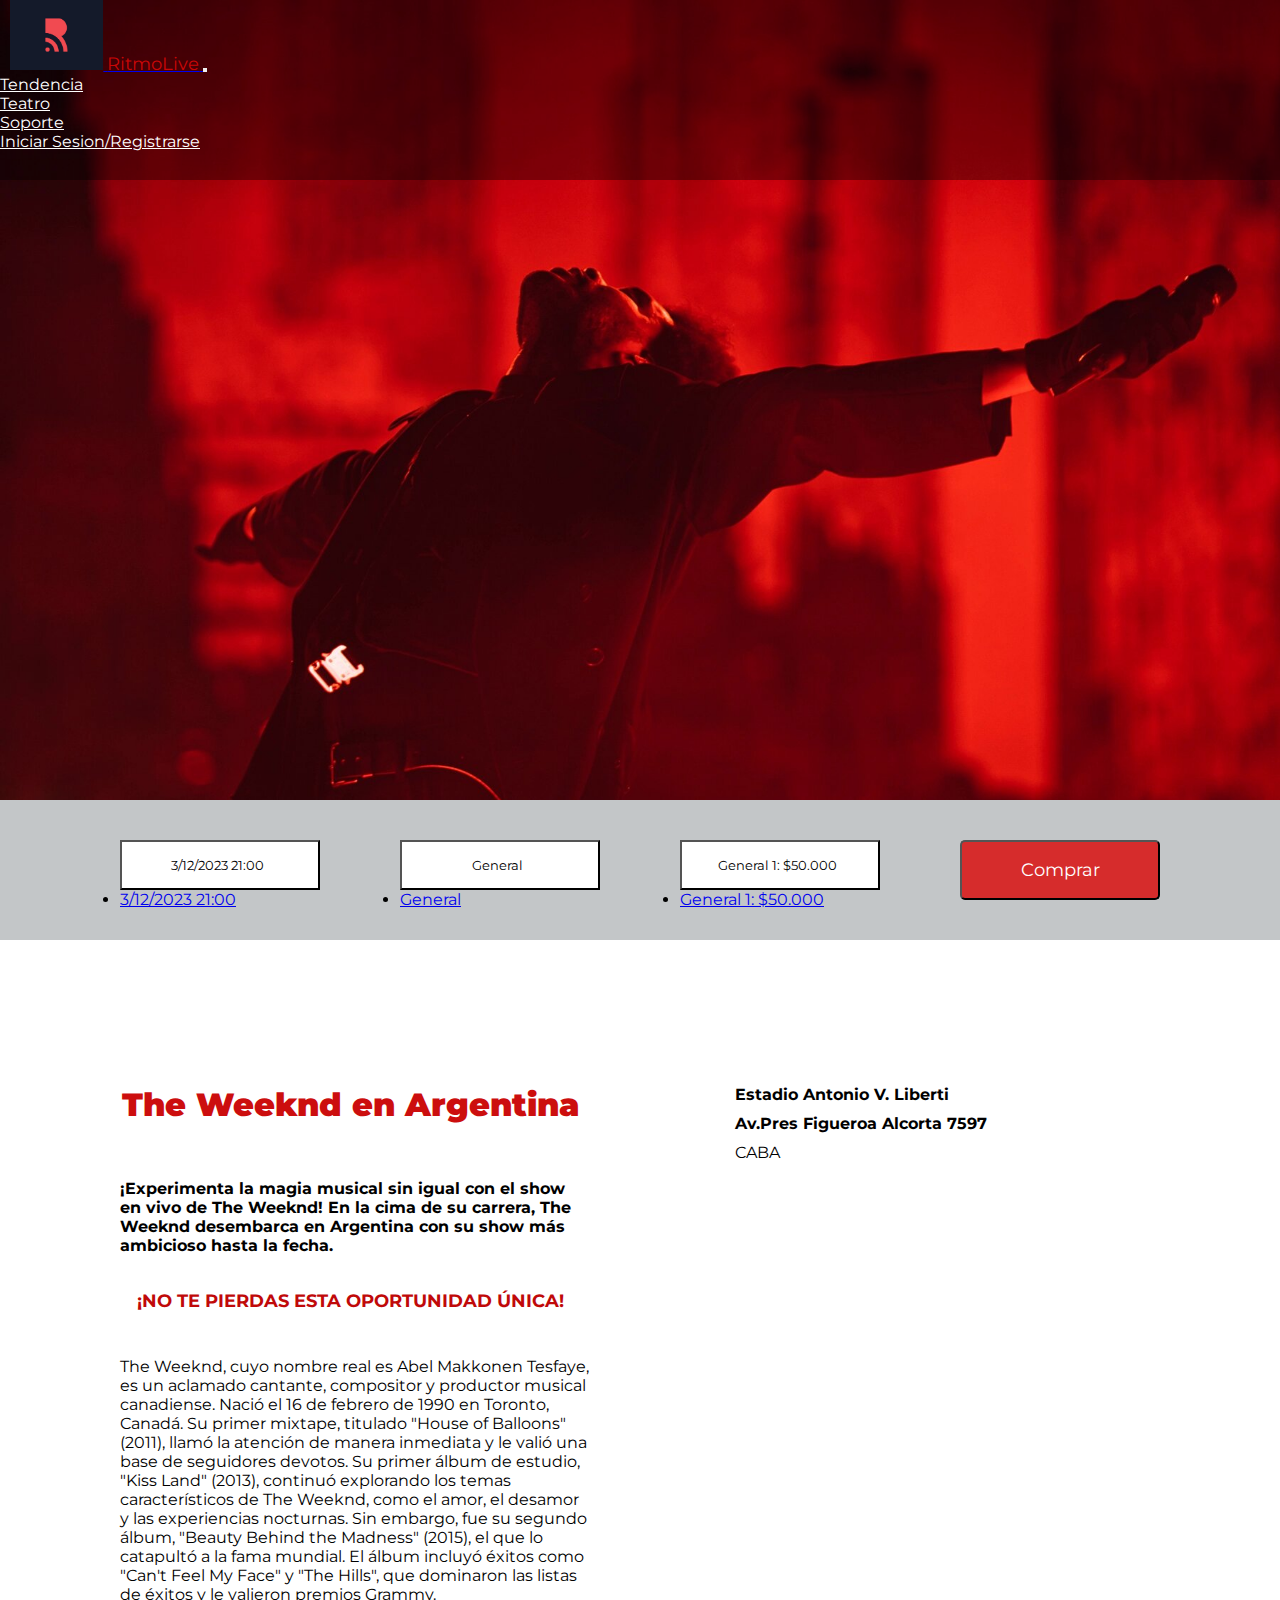
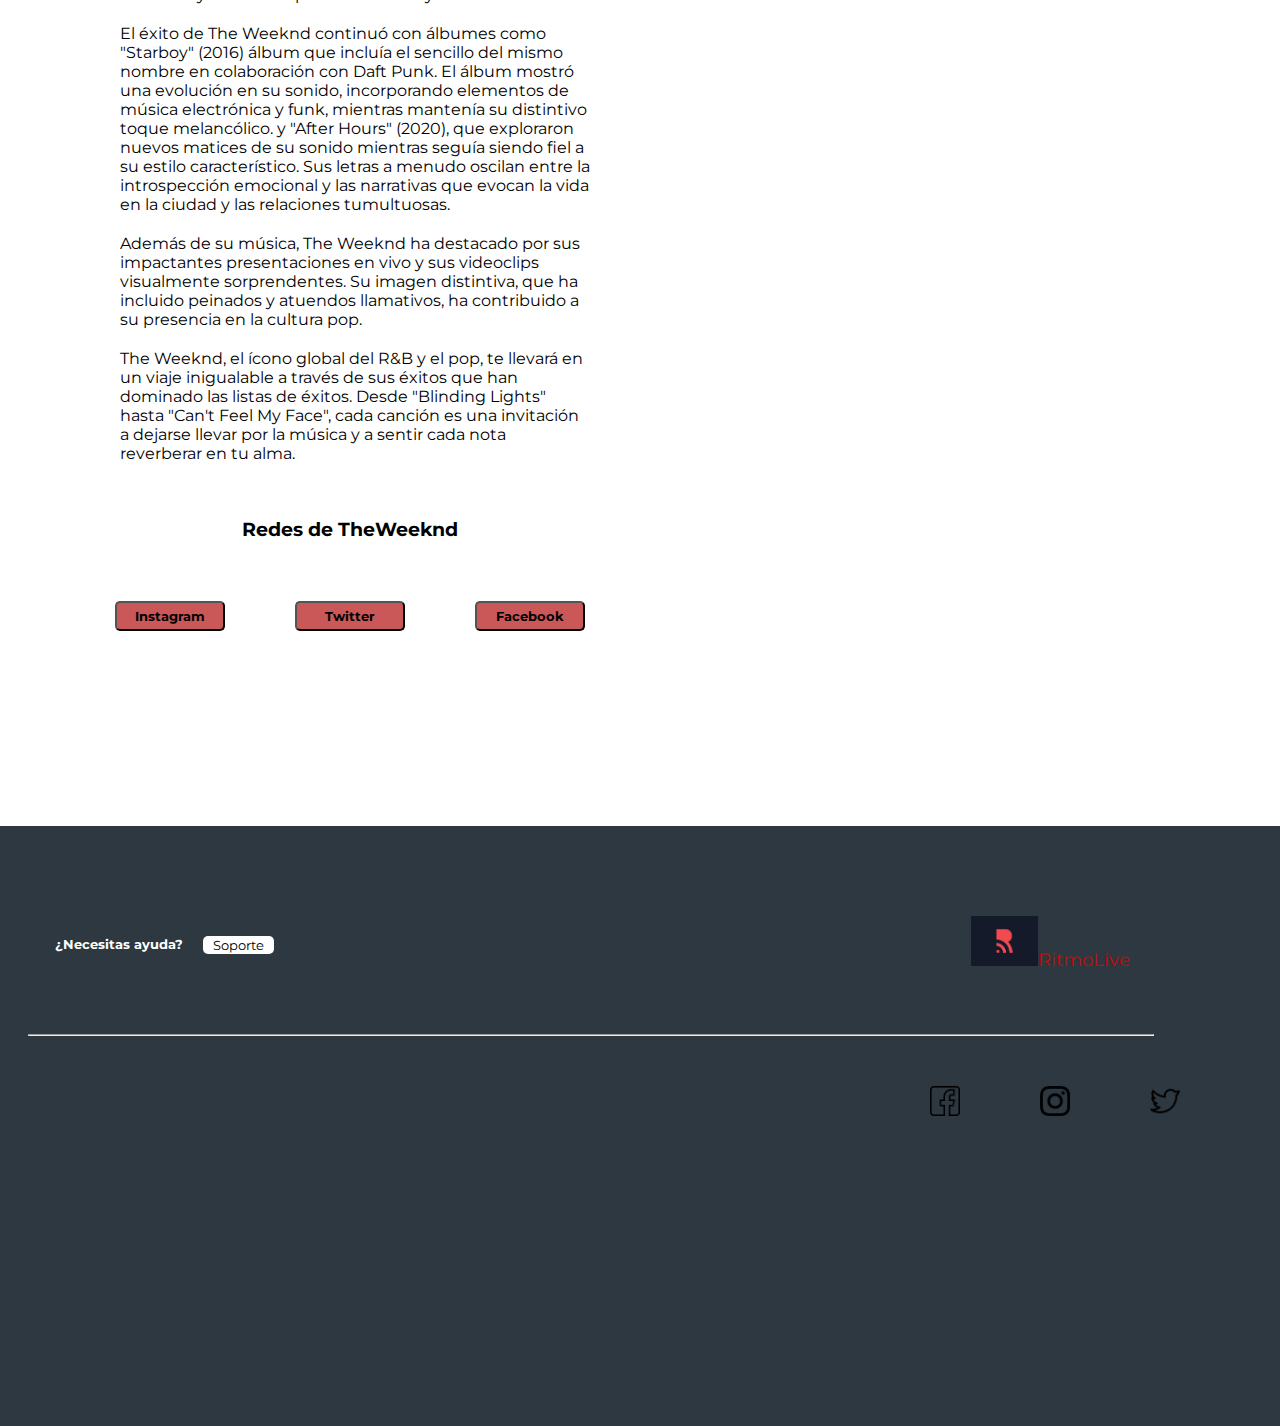
<file: pages/theweeknd.html>
<!DOCTYPE html>
<html lang="en">

<head>
    <meta charset="UTF-8">
    <meta name="keywords" content="html, css, scss, sass, meta, entradas, conciertos, artistas">
    <meta name="viewport" content="width=device-width, initial-scale=1.0">
    <!-- BS 5.1 inicia -->
    <link href="https://cdn.jsdelivr.net/npm/bootstrap@5.1.3/dist/css/bootstrap.min.css" rel="stylesheet"
        integrity="sha384-1BmE4kWBq78iYhFldvKuhfTAU6auU8tT94WrHftjDbrCEXSU1oBoqyl2QvZ6jIW3" crossorigin="anonymous">
    <!-- BS 5.1 finaliza -->
    <link rel="stylesheet" href="../style.css">
    <title>TheWeeknd</title>
    <meta name="description"
        content="RitmoLive es el motor de búsqueda de entradas mas grande de la Web. Encontrá las entradas para tus conciertos favoritos, descubrí nuevos eventos. ¡Conocé más!">
</head>

<body>

    <!-- comienza header -->

    <header class="h-tw">

        <!-- comienza navbar -->

        <nav class="navbar navbar-expand-sm navbar-dark">
            <div class="container-fluid">
                <a class="navbar-brand" href="../index.html">
                    <img src="../assets/img/logo.jpg" alt="logo" class="img-navbar">
                    <span class="ritmolive">RitmoLive</span>
                </a>

                <button class="navbar-toggler" type="button" data-bs-toggle="collapse"
                    data-bs-target="#collapsibleNavbar">
                    <span class="navbar-toggler-icon"></span>
                </button>

                <div class="collapse navbar-collapse d-flex justify-content-end" id="collapsibleNavbar">
                    <ul class="navbar-nav">
                        <li class="nav-item">
                            <a class="nav-link" href="#">Tendencia</a>
                        </li>
                        <li class="nav-item">
                            <a class="nav-link" href="teatro.html">Teatro</a>
                        </li>
                        <li class="nav-item">
                            <a class="nav-link" href="soporte.html">Soporte</a>
                        </li>
                        <li class="nav-item">
                            <a class="nav-link" href="iniciarsesion.html">Iniciar Sesion/Registrarse</a>
                        </li>
                    </ul>
                </div>
            </div>
        </nav>

        <!-- finaliza navbar-->
        <!-- finaliza header -->

    </header>

    <!-- comienza main -->
    <main>

        <!--dropdown menus comienzan-->

        <div class="d-menus">

            <div class="dropdown" id="dropdown1">
                <button type="button" class="btn btn-primary dropdown-toggle" data-bs-toggle="dropdown">3/12/2023
                    21:00</button>
                <ul class="dropdown-menu">
                    <li><a class="dropdown-item" href="#">3/12/2023 21:00</a></li>
                </ul>
            </div>

            <div class="dropdown">
                <button type="button" class="btn btn-primary dropdown-toggle" data-bs-toggle="dropdown">General</button>
                <ul class="dropdown-menu">
                    <li><a class="dropdown-item" href="#">General</a></li>
                </ul>
            </div>

            <div class="dropdown">
                <button type="button" class="btn btn-primary dropdown-toggle" data-bs-toggle="dropdown">General 1:
                    $50.000</button>
                <ul class="dropdown-menu">
                    <li><a class="dropdown-item" href="#">General 1: $50.000</a></li>
                </ul>
            </div>

            <button class="c-dm">Comprar</button>

        </div>

        <!-- dropdown menus finalizan -->

        <!-- informacion y multimedia -->

        <div class="container-fluid">
            <div class="row">
                <div class="l-izquierdo col-sm-6">
                    <h1><strong>The Weeknd en Argentina</strong></h1>
                    <p class="subtitle"><strong>¡Experimenta la magia musical sin igual con el show en vivo de The
                            Weeknd! En la cima de su carrera, The Weeknd desembarca en Argentina con su show más
                            ambicioso hasta la fecha.</strong></p>

                    <h4>¡NO TE PIERDAS ESTA OPORTUNIDAD ÚNICA!</h4>
                    <p>The Weeknd, cuyo nombre real es Abel Makkonen Tesfaye, es un aclamado cantante, compositor y
                        productor musical canadiense. Nació el 16 de febrero de 1990 en Toronto, Canadá. Su primer
                        mixtape, titulado "House of Balloons" (2011), llamó la atención de manera inmediata y le valió
                        una base de seguidores devotos.
                        Su primer álbum de estudio, "Kiss Land" (2013), continuó explorando los temas característicos de
                        The Weeknd, como el amor, el desamor y las experiencias nocturnas. Sin embargo, fue su segundo
                        álbum, "Beauty Behind the Madness" (2015), el que lo catapultó a la fama mundial. El álbum
                        incluyó éxitos como "Can't Feel My Face" y "The Hills", que dominaron las listas de éxitos y le
                        valieron premios Grammy.</p>

                    <p>El éxito de The Weeknd continuó con álbumes como "Starboy" (2016) álbum que incluía el sencillo
                        del mismo nombre en colaboración con Daft Punk. El álbum mostró una evolución en su sonido,
                        incorporando elementos de música electrónica y funk, mientras mantenía su distintivo toque
                        melancólico. y "After Hours" (2020), que exploraron nuevos matices de su sonido mientras seguía
                        siendo fiel a su estilo característico. Sus letras a menudo oscilan entre la introspección
                        emocional y las narrativas que evocan la vida en la ciudad y las relaciones tumultuosas.</p>

                    <p>Además de su música, The Weeknd ha destacado por sus impactantes presentaciones en vivo y sus
                        videoclips visualmente sorprendentes. Su imagen distintiva, que ha incluido peinados y atuendos
                        llamativos, ha contribuido a su presencia en la cultura pop.</p>

                    <p>The Weeknd, el ícono global del R&B y el pop, te llevará en un viaje inigualable a través de sus
                        éxitos que han dominado las listas de éxitos. Desde "Blinding Lights" hasta "Can't Feel My
                        Face", cada canción es una invitación a dejarse llevar por la música y a sentir cada nota
                        reverberar en tu alma.</p>

                    <div class="rtw">
                        <h3>Redes de TheWeeknd</h3>
                    </div>
                    <div class="rtw-s">
                        <a href="https://www.instagram.com/theweeknd/"><button
                                class="b-rtw"><strong>Instagram</strong></button></a>
                        <a href="https://twitter.com/theweeknd"> <button
                                class="b-rtw"><strong>Twitter</strong></button></a>
                        <a href="https://www.facebook.com/theweeknd"> <button
                                class="b-rtw"><strong>Facebook</strong></button></a>
                    </div>
                </div>

                <div class="l-derecho col-sm-6">
                    <div class="t-monu">
                        <h4>Estadio Antonio V. Liberti</h4>
                        <strong>
                            <p>Av.Pres Figueroa Alcorta 7597</p>
                        </strong>
                        <p>CABA</p>
                    </div>

                    <div class="iframes">
                        <iframe class="g-maps"
                            src="https://www.google.com/maps/embed?pb=!1m18!1m12!1m3!1d3286.2708108166667!2d-58.4520587234328!3d-34.54669805449058!2m3!1f0!2f0!3f0!3m2!1i1024!2i768!4f13.1!3m3!1m2!1s0x95bcb43ae6018ddf%3A0x3d7f60a75bfa308a!2sEstadio%20M%C3%A2s%20Monumental!5e0!3m2!1ses!2sar!4v1690654124529!5m2!1ses!2sar"
                            width="600" height="450" style="border:0;" allowfullscreen="" loading="lazy"
                            referrerpolicy="no-referrer-when-downgrade"></iframe>

                        <iframe class="v-yt" width="560" height="315" src="https://www.youtube.com/embed/7s-F-o8oz5k"
                            title="YouTube video player" frameborder="0"
                            allow="accelerometer; autoplay; clipboard-write; encrypted-media; gyroscope; picture-in-picture; web-share"
                            allowfullscreen></iframe>
                    </div>
                </div>
            </div>
        </div>


    </main>



    <!--comienza footer-->

    <footer class=" footer py-1 mt-8">

        <div class="s-l">

            <div class="soporte">
                <p><strong>¿Necesitas ayuda?</strong></p>
                <a href="./soporte.html" class="b-soporte">Soporte</a>
            </div>

            <div class="f-logo d-flex">
                <a href="../index.html" class="ritmolive"><img src="../assets/img/logo.jpg" alt="logo" height="50"
                        width="auto"><span>RitmoLive</span></a>
            </div>

        </div>

        <hr class="hf">

        <div class="redes-sociales">
            <a href="https://www.facebook.com/" class="redes-sociales"><img src="../assets/img/facebook.png"
                    alt="facebook" width="30"></a>
            <a href="https://www.instagram.com/" class="redes-sociales"><img src="../assets/img/instagram.png"
                    alt="instagram" width="30"></a>
            <a href="https://twitter.com/home" class="redes-sociales"><img src="../assets/img/twitter.png" alt="twitter"
                    width="30"></a>
        </div>


    </footer>


    <!-- Bundle BS inicia-->

    <script src="https://cdn.jsdelivr.net/npm/bootstrap@5.1.3/dist/js/bootstrap.bundle.min.js"
        integrity="sha384-ka7Sk0Gln4gmtz2MlQnikT1wXgYsOg+OMhuP+IlRH9sENBO0LRn5q+8nbTov4+1p"
        crossorigin="anonymous"></script>

    <!-- Bundle BS finaliza -->
</body>

</html>
</file>
<file: style.css>
@charset "UTF-8";
@import url("https://fonts.googleapis.com/css2?family=Montserrat:wght@300&display=swap");
/* font-family: 'Montserrat', sans-serif; */
* {
  margin: 0;
  padding: 0;
  box-sizing: border-box;
  font-family: "Montserrat", sans-serif;
}

/* comienza index.html */
/* comienza header */
.h-i {
  background-image: url(assets/img/hombre-con-guitarra.jpg);
  background-size: cover;
  background-position: bottom;
  height: 1100px;
}

.navbar {
  height: 180px;
  width: 100%;
  background-color: rgba(0, 0, 0, 0.37);
}

.img-navbar {
  height: 100px;
  width: auto;
  margin-left: 80px;
}

.nav-link {
  color: white !important;
  transition: all 0.1s;
}

.nav-link:hover {
  color: rgb(202, 7, 7) !important;
}

.ritmolive {
  text-decoration: none;
  color: rgb(202, 7, 7);
}

.jumbotron h1 {
  padding-top: 200px;
  margin-left: 140px;
  margin-bottom: 20px;
  font-size: 50px;
  display: flex;
  justify-content: left;
}

.jumbotron p {
  display: flex;
  justify-content: left;
  font-size: 30px;
  color: lightgrey;
  margin-bottom: 5px;
  margin-left: 140px;
}

.h {
  width: 85%;
  margin-left: 140px;
  margin-top: 300px;
  background-color: lightgray;
}

.jumbotron h3 {
  margin-left: 140px;
  margin-top: 50px;
  margin-bottom: 30px;
}

.jumbotron section p {
  font-size: 20px;
  margin-left: 140px;
}

.p1 {
  color: white !important;
}

/* finaliza header */
/* comienza main */
h2 {
  display: flex;
  justify-content: left;
  padding-left: 140px;
  padding-top: 30px;
}

.column {
  margin-top: 30px;
  display: flex;
  flex-direction: column;
  align-items: center;
}

.theweeknd {
  background-image: url(assets/img/TheWeeknd.jpg);
  height: 500px;
  background-size: cover;
  background-position: top;
}

.b-w {
  font-size: 23px;
  color: black;
  text-decoration: none;
  transition: all 0.5s;
}

.b-w:hover {
  color: rgb(202, 7, 7);
  font-size: xx-large;
}

.tyler {
  background-image: url(assets/img/tyler.jpg);
  height: 500px;
  background-size: cover;
  background-position: top;
}

.t-t {
  margin-top: 30px;
  display: flex;
  flex-direction: column;
  align-items: center;
}

.row {
  margin-top: 100px;
  display: flex;
  justify-content: space-evenly;
}

.monu-icon {
  border: 5px solid rgba(0, 0, 0, 0.616);
  border-radius: 5px;
  background-image: url(assets/img/Monumental.jpg);
  height: 400px;
  display: flex;
  background-position: center;
}

.vort-icon {
  border: 5px solid rgba(0, 0, 0, 0.616);
  border-radius: 5px;
  background-image: url(assets/img/vorterix.jpg);
  height: 400px;
  display: flex;
  background-position: center;
}

.monu-icon {
  background-image: url(assets/img/Monumental.jpg);
  filter: grayscale(100%);
}

.vort-icon {
  background-image: url(assets/img/vorterix.jpg);
  filter: grayscale(100%);
}

.monu-icon:hover {
  filter: grayscale(0%);
}

.vort-icon:hover {
  filter: grayscale(0%);
}

/* finaliza main */
/* comienza footer */
.footer {
  color: white;
  background-color: #2E3840;
  height: 300px;
  margin-top: 150px;
}

.soporte {
  padding-top: 100px;
  padding-left: 150px;
  font-size: 20px;
  display: flex;
  flex-direction: row;
  justify-content: left;
}

.b-soporte {
  color: black;
  background-color: white;
  text-decoration: none;
  margin-top: 10px;
  margin-bottom: 30px;
  padding: 1px 10px;
  border-radius: 5px;
  transition: all 0.5;
}

.b-soporte:hover {
  color: rgb(202, 7, 7);
}

.soporte p {
  margin-right: 20px;
}

.redes-sociales {
  margin-right: 50px;
  display: flex;
  flex-direction: row;
  justify-content: flex-end;
}

.f-logo {
  font-size: large;
  margin-top: 100px;
  margin-right: 130px;
  display: flex;
  justify-content: flex-end;
}
.f-logo .ritmolive span {
  color: rgb(202, 7, 7);
}

.s-l {
  display: flex;
  justify-content: space-between;
}

.hf {
  width: 88%;
  margin-top: 50px;
  margin-left: 140px;
}

/* finaliza footer */
/* comienza theweeknd.html */
/* comienza header */
.h-tw {
  background-image: url(assets/img/TheWeeknd2.jpg);
  background-size: cover;
  background-position: top;
  height: 800px;
}

/* finaliza header */
/* comienza main */
.dropdown {
  margin: 40px 40px 40px 40px;
}

.d-menus {
  background-color: rgba(46, 56, 64, 0.2862745098);
  height: 140px;
  width: 100%;
  display: flex;
  justify-content: center;
}

.btn {
  color: black;
  background-color: white;
  border-color: black;
  width: 300px;
  padding: 15px;
  padding-left: 10px;
}

.c-dm {
  background-color: rgb(214, 44, 44);
  color: white;
  margin: 40px 40px 40px 40px;
  width: 200px;
  font-size: large;
  border-radius: 5px;
}

.l-izquierdo h1,
p,
.p,
h4,
.rtw,
.rtw-s {
  display: flex;
  justify-content: center;
}

.l-izquierdo h1 {
  color: rgb(204, 14, 14);
  margin-bottom: 50px;
  font-weight: bolder;
}

.l-izquierdo h4 {
  color: rgb(192, 9, 9);
  padding-top: 30px;
  padding-bottom: 30px;
  font-weight: bolder;
}

.l-izquierdo p {
  display: flex;
  justify-content: stretch;
  margin-left: 70px;
  margin-right: 60px;
  padding: 5px;
}

.l-izquierdo .rtw {
  margin-top: 50px;
}

.l-izquierdo .rtw-s {
  display: flex;
  justify-content: space-evenly;
  margin-top: 60px;
}

.l-izquierdo .b-rtw {
  background-color: rgba(190, 50, 50, 0.815);
  border-radius: 5px;
  width: 110px;
  padding: 5px;
}

.l-derecho .t-monu {
  display: flex;
  align-items: start;
  flex-direction: column;
}

.iframes {
  display: flex;
  flex-direction: column;
}

.g-maps {
  width: 350px;
  height: 300px;
  margin-bottom: 60px;
}

.v-yt {
  width: 700px;
  height: 450px;
}

/* termina main */
/* comienza teatro.html */
/* comienza header */
.h-te {
  background-color: rgba(0, 0, 0, 0.897);
}

.img-vort {
  height: 300px;
  width: 400px;
}

/* comienza main teatro.html */
.img-banner {
  background-image: url(assets/img/teatro.jpg);
  background-size: cover;
  background-position: left;
  height: 800px;
  filter: blur(5px);
}

.img-vort {
  height: 300px;
  width: 400px;
  transform: rotateX(0deg);
  transition: 4s;
}

.img-vort:hover {
  transform: rotateX(360deg);
}

.txt-banner {
  position: absolute;
  top: 60%;
  left: 50%;
  transform: translate(-50%, -50%);
  z-index: 5;
  width: 45%;
  padding: 45px 0;
  text-align: center;
  border-top-left-radius: 70px;
  border-bottom-right-radius: 70px;
  background-color: rgba(0, 0, 0, 0.3);
  color: #fff;
  font-weight: bold;
  border: 10px inset #fff;
}

.b-i {
  margin: 140px 0px 100px 50px;
  margin-top: 140px;
  margin-bottom: 100px;
  display: flex;
  flex-direction: row;
  justify-content: space-evenly;
}

.b-i-1 {
  display: flex;
  flex-direction: column;
  align-items: start;
}

.b-i-1 img {
  width: 450px;
  height: 350px;
}

.b-d {
  margin: 140px 0px 100px 50px;
  margin-top: 140px;
  margin-bottom: 100px;
  display: flex;
  flex-direction: row;
  justify-content: space-evenly;
}

.b-i-1 h3 {
  font-weight: bold;
}

.b-i-1 h3,
p {
  margin-top: 10px;
}

.l-derecho-teatro {
  margin-top: 100px;
  font-size: 24px;
}

.l-derecho-teatro h2 {
  margin-bottom: 40px;
  font-weight: bold;
  text-decoration: underline;
}

/* finaliza main teatro.html */
/* comienza soporte.html */
/* comienza header soporte.html */
.h-s {
  background-color: #F9DBBB;
  height: 550px;
}

.busqueda-s {
  width: 100%;
  margin-left: 330px;
  margin-top: 80px;
  display: flex;
  flex-direction: column;
  justify-content: left;
}

.busqueda-s h3 {
  font-weight: bold;
}

.container-s {
  height: 42px;
  margin-top: 20px;
  width: 1200px;
  border: 2px solid;
  padding: 0px 0px;
  border-radius: 50px;
}

.elements-container-s {
  background-color: white;
  border-radius: 30px;
  width: 100%;
  height: 100%;
  vertical-align: middle;
}

.s-button {
  background-color: rgba(0, 0, 0, 0.877);
  color: white;
  border-radius: 5px;
  width: 120px;
}

.search {
  border: none;
  height: 100%;
  width: 100%;
  margin-right: 700px;
  padding: 0px 5px;
  border-radius: 50px;
  font-size: 18px;
  color: #424242;
  font-weight: 500;
}

.busqueda-s p {
  display: flex;
  justify-content: left;
  margin-left: 8px;
}

/* finaliza header soporte.html */
/* comienza main soporte.html */
#l-abajo {
  margin-top: 150px;
}

.row {
  display: flex;
  justify-content: space-evenly;
  margin-top: 100px;
}

.s-i {
  margin-left: 250px;
  padding: 12px 20px 25px 20px;
  border: 3px solid #000;
  border-radius: 10px;
  width: 400px;
  display: flex;
  flex-direction: column;
  align-items: start;
}

.s-i h4 {
  margin-top: 20px;
  font-weight: bold;
}

.clientes {
  margin-left: 200px;
  margin-top: 150px;
  width: 80%;
  border: 3px solid #000;
  border-radius: 10px;
  display: flex;
  flex-direction: row;
  gap: 10em;
}

.c-a {
  padding-top: 150px;
  padding-left: 140px;
  display: flex;
  justify-content: left;
  align-items: start;
  flex-direction: column;
}

.c-a h1 {
  font-size: 40px;
  font-weight: bold;
}

.c-a p {
  margin-top: 20px;
  font-size: 18px;
}

.img-c {
  border: 2px solid #000;
  border-radius: 5px;
  margin-right: 100px;
  margin-top: 150px;
  margin-bottom: 150px;
  display: flex;
  justify-content: right;
}

#img-call {
  height: 380px;
  width: 600px;
}

.c-a button {
  font-size: 18px;
  font-weight: bold;
  margin-top: 50px;
  background-color: #F9DBBB;
  border-radius: 10px;
  padding: 10px 50px 10px 50px;
  transition: all 0.5;
}

.c-a button:hover {
  color: rgb(202, 7, 7);
}

/* finaliza main soporte.html */
/* comienza footer soporte.html */
.s-l-s {
  display: flex;
  justify-content: space-between;
}

.redes-sociales-s {
  height: 30px;
  margin-top: 6.5%;
  margin-right: 50px;
  display: flex;
  flex-direction: row;
  justify-content: flex-end;
}

/* finaliza footer soporte.html */
/* finaliza soporte.html */
/* comienza iniciar sesion */
/* comienza header iniciar sesion */
.h-ini {
  background-color: rgba(46, 56, 64, 0.8352941176);
}

/* comienza main iniciar sesion */
/* lado izquierdo */
.main-ini {
  background-color: #F9DBBB;
  height: 1200px;
}

#row-ini {
  margin-top: 0px;
}

.l-izquierdo-ini {
  height: 70%;
  width: 45%;
  margin-top: 12%;
  display: flex;
  align-items: left;
  flex-direction: column;
  border: 1px solid #000;
  padding: 70px;
}

.l-izquierdo-ini h2 {
  font-weight: bold;
  margin-left: 17%;
}

#email,
#password {
  margin-top: 18px;
  margin-bottom: 12px;
  width: 60%;
  border-radius: 20px;
}

.recordarme {
  display: flex;
  flex-direction: row;
  margin-top: 30px;
  margin-bottom: 50px;
}

.input-recordarme {
  display: flex;
  flex-direction: row;
}
.input-recordarme p {
  margin-top: 17px;
  margin-left: 8px;
}

#o-contraseña {
  background-color: rgba(255, 255, 255, 0.849);
  border: 1px solid #000;
  margin-left: 50%;
  margin-top: 10px;
  font-weight: bold;
  padding: 10px 5px 5px 5px;
  text-decoration: none;
  transition: all 0.5;
}

#o-contraseña:hover {
  color: rgb(202, 7, 7);
}

.b-ini {
  background-color: white;
  width: 35%;
  margin-left: 34%;
  font-weight: bold;
  font-size: x-large;
  transition: all 0.5;
}

.b-ini:hover {
  color: rgb(202, 7, 7);
}

.e-ini {
  font-weight: bold;
  font-size: larger;
}

/* lado derecho */
.l-derecho-ini {
  height: 70%;
  width: 45%;
  margin-top: 12%;
  display: flex;
  align-items: left;
  flex-direction: column;
  border: 1px solid #000;
  padding: 70px;
}

.l-derecho-ini h2 {
  font-weight: bold;
  margin-left: 17%;
}

#name,
#date,
#sexo,
#password-d,
#password-r {
  margin-top: 18px;
  margin-bottom: 12px;
  width: 60%;
  border-radius: 20px;
}

#name,
#date,
#password-r {
  width: 60%;
}

#sexo-g {
  width: 4%;
}

.b-ini-d {
  margin-top: 60px;
  font-weight: bold;
  background-color: white;
  width: 35%;
  margin-left: 34%;
  font-size: x-large;
  transition: all 0.5;
}

.b-ini-d:hover {
  color: rgb(202, 7, 7);
}

/* comienza footer iniciar sesion */
.footer-ini {
  color: white;
  background-color: #2E3840;
  height: 300px;
}

/* finaliza footer iniciar sesion */
/* comienza media queries  */
@media only screen and (min-width: 0) and (max-width: 480px) {
  /* comienza header index.html */
  .navbar-collapse {
    background-color: rgba(46, 56, 64, 0.2862745098);
    width: 100%;
    display: flex;
    justify-content: center !important;
    font-size: small;
  }
  .ritmolive {
    font-size: 15px;
  }
  .img-navbar {
    height: 30px;
  }
  .input-index {
    width: 30px;
  }
  .h-i {
    background-image: url(assets/img/hombre-con-guitarra.jpg);
    background-size: cover;
    background-position: left;
    height: 1000px;
  }
  .jumbotron h1 {
    padding-top: 100px;
    margin-left: 50px;
    font-size: 30px;
  }
  .jumbotron p {
    margin-left: 50px;
    font-size: 20px;
    color: rgb(173, 172, 172);
  }
  .h {
    width: 80%;
    margin-top: 150px;
    margin-left: 50px;
  }
  .jumbotron h3 {
    font-size: 23px;
    margin-left: 50px;
  }
  .jumbotron section p {
    font-size: 18px;
    margin-left: 50px;
  }
  /* finaliza header index.html */
  /* comienza main index.html */
  .titulo-principal {
    display: flex;
    justify-content: flex-start;
    padding-left: 25px;
    padding-top: 30px;
  }
  .principales {
    margin-top: 30px;
    display: flex;
    flex-direction: column;
    align-items: flex-start;
  }
  .theweeknd {
    background-image: url(assets/img/TheWeeknd.jpg);
    height: 300px;
    width: 100%;
    background-size: cover;
    background-position: top;
  }
  .b-w {
    font-size: medium;
    color: black;
    text-decoration: none;
  }
  .tyler {
    background-image: url(assets/img/tyler.jpg);
    height: 300px;
    width: 100%;
    background-size: cover;
    background-position: top;
  }
  .t-t {
    margin-top: 30px;
    font-size: small;
    display: flex;
    flex-direction: column;
    align-items: center;
  }
  .row {
    padding: 45px;
    gap: 5em;
  }
  /* finaliza main index.html */
  /* comienza footer index.html */
  .footer {
    color: white;
    background-color: #2E3840;
    height: 600px;
    margin-top: 150px;
  }
  .soporte {
    margin-right: 5px;
    padding-top: 100px;
    padding-left: 5px;
    font-size: small;
    display: flex;
    flex-direction: row;
    justify-content: center;
  }
  .b-soporte {
    color: black;
    background-color: white;
    text-decoration: none;
    margin-bottom: 30px;
    padding: 1px 10px;
    border-radius: 5px;
  }
  .soporte p {
    margin-right: 20px;
  }
  .redes-sociales {
    margin-top: 25px;
    margin-left: 35px;
    display: flex;
    flex-direction: row;
    justify-content: flex-start;
  }
  .f-logo {
    margin-top: 60px;
    margin-right: 160px;
    display: flex;
    justify-content: flex-end;
  }
  .s-l {
    display: flex;
    flex-direction: column;
  }
  .hf {
    width: 88%;
    margin-top: 50px;
    margin-left: 28px;
  }
  /* finaliza footer index.html */
  /* comienza header theweeknd.html */
  .h-tw {
    background-image: url(assets/img/TheWeeknd2.jpg);
    background-size: cover;
    background-position: top;
    height: 800px;
    margin-bottom: 0px;
  }
  /* comienza main theweeknd.html */
  .dropdown {
    margin: 40px 40px 40px 40px;
  }
  #dropdown1 {
    margin-top: 300px;
  }
  .d-menus {
    background-color: rgba(46, 56, 64, 0.2862745098);
    height: 500px;
    width: 100%;
    display: flex;
    flex-direction: column;
    align-items: center;
  }
  .btn {
    color: black;
    background-color: white;
    border-color: black;
    width: 200px;
    padding: 5px;
    padding-left: 10px;
  }
  .c-dm {
    background-color: rgb(214, 44, 44);
    color: white;
    padding: 5px 5px;
    margin-bottom: 300px;
    width: 200px;
    font-size: large;
    border-radius: 5px;
  }
  .l-izquierdo h1,
  p,
  .p,
  h4,
  .rtw,
  .rtw-s {
    display: flex;
    justify-content: center;
  }
  .l-izquierdo h1 {
    color: rgb(204, 14, 14);
    margin-bottom: 50px;
    margin-left: 35px;
    font-weight: bolder;
  }
  .l-izquierdo h4 {
    color: rgb(192, 9, 9);
    padding-top: 30px;
    padding-bottom: 30px;
    margin-left: 35px;
    font-weight: bolder;
  }
  .l-izquierdo p {
    display: flex;
    justify-content: center;
    margin-left: 70px;
    padding: 5px;
  }
  .l-izquierdo .rtw {
    margin-top: 50px;
    margin-left: 50px;
  }
  .l-izquierdo .rtw-s {
    display: flex;
    justify-content: space-evenly;
    margin-top: 60px;
    margin-left: 10px;
  }
  .l-izquierdo .b-rtw {
    background-color: rgba(190, 50, 50, 0.815);
    border-radius: 5px;
    width: 100px;
    padding: 5px;
  }
  .l-derecho .t-monu {
    display: flex;
    align-items: start;
    flex-direction: column;
  }
  .iframes {
    display: flex;
    flex-direction: column;
  }
  .g-maps {
    width: 90%;
    height: 300px;
    margin-bottom: 60px;
  }
  .v-yt {
    width: 100%;
    height: 450px;
  }
  /* comienza footer theweeknd.html */
  .redes-sociales {
    margin-top: 25px;
    margin-right: 40px;
    display: flex;
    flex-direction: row;
    justify-content: center;
  }
  .f-logo {
    margin-top: 60px;
    margin-left: 10px;
    width: 65%;
    display: flex;
    justify-content: flex-end;
  }
  .hf {
    width: 88%;
    margin-top: 50px;
    margin-left: 28px;
  }
  /* comienza main teatro.html */
  .img-banner {
    background-image: url(assets/img/teatro.jpg);
    background-size: cover;
    background-position: left;
    height: 800px;
    filter: blur(5px);
  }
  .img-vort {
    height: 200px;
    width: 80%;
  }
  .txt-banner {
    position: absolute;
    top: 100%;
    left: 50%;
    transform: translate(-50%, -50%);
    z-index: 5;
    width: 70%;
    padding: 45px 0;
    text-align: center;
    border-top-left-radius: 70px;
    border-bottom-right-radius: 70px;
    background-color: rgba(0, 0, 0, 0.3);
    color: #fff;
    font-weight: bold;
    border: 10px inset #fff;
  }
  .txt-banner h1 {
    margin-top: 35px;
  }
  .b-i {
    margin-left: 2px;
    display: flex;
    flex-direction: column;
    justify-content: space-evenly;
  }
  .b-i-1 {
    margin-top: 20px;
    display: flex;
    flex-direction: column;
    align-items: start;
  }
  .b-i-1 img {
    height: 300px;
    width: 110%;
  }
  .b-d {
    margin-left: 2px;
    display: flex;
    flex-direction: column;
    justify-content: space-evenly;
  }
  .l-derecho-teatro {
    margin-top: 2px;
    font-size: 18px;
  }
  .l-derecho-teatro h2 {
    padding-left: 70px;
    margin-bottom: 40px;
    font-weight: bold;
    text-decoration: underline;
  }
  /* finaliza main teatro.html */
  /* comienza footer teatro.html */
  .redes-sociales {
    margin-top: 25px;
    margin-left: 50px;
    display: flex;
    flex-direction: row;
    justify-content: center;
  }
  /* comienza soporte.html */
  /* comienza header soporte.html */
  .h-s {
    background-color: #F9DBBB;
    height: 600px;
  }
  .busqueda-s {
    width: 85%;
    margin-left: 25px;
    margin-top: 80px;
    display: flex;
    flex-direction: column;
    justify-content: left;
  }
  .busqueda-s h3 {
    font-weight: bold;
  }
  .container-s {
    height: 55px;
    margin-top: 20px;
    width: 100%;
    border: 2px solid;
    padding: 0px 0px;
    border-radius: 50px;
  }
  .elements-container-s {
    background-color: white;
    border-radius: 30px;
    width: 100%;
    height: 100%;
    vertical-align: middle;
  }
  .s-button {
    font-size: smaller;
    background-color: rgba(0, 0, 0, 0.877);
    color: white;
    border-radius: 5px;
    width: 100px;
  }
  .search {
    border: none;
    height: 100%;
    width: 80%;
    margin-right: 100px;
    padding: 0px 5px;
    border-radius: 50px;
    font-size: 13px;
    color: #424242;
    font-weight: 500;
  }
  .busqueda-s p {
    display: flex;
    justify-content: left;
    margin-left: 8px;
  }
  /* finaliza header soporte.html */
  /* comienza main soporte.html */
  #l-abajo {
    margin-top: 150px;
  }
  .main-s .container-fluid .row {
    display: flex;
    justify-content: space-evenly;
    margin-top: 100px;
  }
  .s-i {
    margin-left: 10px;
    padding: 12px 20px 25px 20px;
    border: 3px solid #000;
    border-radius: 10px;
    width: 100%;
    display: flex;
    flex-direction: column;
    align-items: start;
  }
  .s-i h4 {
    margin-top: 20px;
    font-weight: bold;
  }
  .clientes {
    margin-left: 40px;
    margin-top: 150px;
    width: 80%;
    border: 3px solid #000;
    border-radius: 10px;
    display: flex;
    flex-direction: column;
    gap: 10em;
  }
  .c-a {
    width: 85%;
    padding-top: 150px;
    padding-left: 25px;
    display: flex;
    justify-content: left;
    align-items: start;
    flex-direction: column;
  }
  .c-a h1 {
    font-size: 40px;
    font-weight: bold;
  }
  .c-a p {
    margin-top: 20px;
    font-size: 18px;
  }
  .c-a a {
    width: 30%;
  }
  .img-c {
    width: 90%;
    border: 2px solid #000;
    border-radius: 5px;
    margin: 2px 50px 150px 15px;
    display: flex;
    justify-content: right;
  }
  #img-call {
    height: 300px;
    width: 100%;
  }
  .c-a button {
    font-size: 18px;
    font-weight: bold;
    margin-top: 50px;
    background-color: #F9DBBB;
    border-radius: 10px;
    padding: 10px 50px 10px 50px;
  }
  /* finaliza main soporte.html */
  /* comienza footer soporte.html */
  .s-l-s {
    display: flex;
    flex-direction: column;
  }
  .s-l-s .soporte {
    font-size: medium;
    width: 80%;
    margin-left: 30px;
  }
  .redes-sociales-s {
    width: 65%;
    height: 55px;
    margin-top: 80px;
    margin-left: 50px;
    display: flex;
    flex-direction: row;
    justify-content: center;
  }
  /* finaliza footer soporte.html */
  /* comienza iniciar sesion */
  /* comienza header iniciar sesion */
  .h-ini {
    background-color: rgba(46, 56, 64, 0.8352941176);
  }
  /* comienza main iniciar sesion */
  /* lado izquierdo */
  .main-ini {
    background-color: #F9DBBB;
    height: 2000px;
  }
  #row-ini {
    margin-top: 0px;
  }
  .l-izquierdo-ini {
    height: 70%;
    width: 100%;
    margin-top: 12%;
    display: flex;
    align-items: left;
    flex-direction: column;
    border: 1px solid #000;
    padding: 70px;
  }
  .l-izquierdo-ini h2 {
    width: 95%;
    margin: 0px 10px 30px 30%;
    padding-left: 2px;
    font-weight: bold;
  }
  #email,
  #password {
    margin-top: 18px;
    margin-bottom: 12px;
    width: 100%;
    border-radius: 20px;
  }
  .d-l-iz {
    margin-left: -45px;
  }
  .recordarme {
    display: flex;
    flex-direction: column;
    margin-top: 30px;
    margin-bottom: 50px;
  }
  .input-recordarme {
    margin-left: 5px;
    display: flex;
    flex-direction: row;
  }
  .input-recordarme p {
    margin-top: 17px;
    margin-left: 8px;
  }
  #o-contraseña {
    background-color: rgba(255, 255, 255, 0.849);
    border: 1px solid #000;
    margin-left: 1%;
    margin-top: 10px;
    font-size: small;
    font-weight: bold;
    padding: 10px 5px 5px 5px;
    width: 180px;
  }
  .b-ini {
    background-color: white;
    width: 65%;
    /* padding: 10px; */
    margin-left: 28%;
    font-weight: bold;
    font-size: x-large;
  }
  /* lado derecho */
  .l-derecho-ini {
    height: 70%;
    width: 100%;
    margin-top: 12%;
    display: flex;
    align-items: left;
    flex-direction: column;
    border: 1px solid #000;
    padding: 70px;
  }
  .l-derecho-ini h2 {
    width: 95%;
    margin: 0px 10px 30px 30%;
    padding-left: 2px;
    font-weight: bold;
  }
  .e-ini {
    font-weight: bold;
    font-size: larger;
  }
  #name,
  #date,
  #sexo,
  #password-d,
  #password-r {
    margin-top: 18px;
    margin-bottom: 12px;
    width: 100%;
    border-radius: 20px;
  }
  #sexo-g {
    margin-left: 25px;
    width: 10%;
  }
  .d-l-de {
    margin-left: -45px;
  }
  .b-ini-d {
    margin-top: 60px;
    background-color: white;
    width: 65%;
    /* padding: 10px; */
    margin-left: 28%;
    font-weight: bold;
    font-size: x-large;
  }
  /* comienza footer iniciar sesion */
  .footer-ini {
    color: white;
    background-color: #2E3840;
    height: 500px;
  }
  /* finaliza footer iniciar sesion */
}
@media only screen and (min-width: 480px) and (max-width: 768px) {
  /* comienza header index.html */
  .navbar-collapse {
    width: 100%;
    font-size: 12px;
  }
  .ritmolive {
    font-size: 13px;
  }
  .img-navbar {
    height: 60px;
    margin-left: 10px;
  }
  .input-index {
    width: 30px;
  }
  .h-i {
    background-image: url(assets/img/hombre-con-guitarra.jpg);
    background-size: cover;
    background-position: left;
    height: 1000px;
  }
  .jumbotron h1 {
    padding-top: 100px;
    margin-left: 50px;
    font-size: 30px;
  }
  .jumbotron p {
    margin-left: 50px;
    font-size: 20px;
    color: rgb(173, 172, 172);
  }
  .h {
    width: 90%;
    margin-top: 150px;
    margin-left: 50px;
  }
  .jumbotron h3 {
    font-size: 23px;
    margin-left: 50px;
  }
  .jumbotron section p {
    font-size: 18px;
    margin-left: 50px;
  }
  /* comienza main index.html */
  .titulo-principal {
    display: flex;
    justify-content: flex-start;
    padding-left: 25px;
    padding-top: 30px;
  }
  .principales {
    margin-top: 30px;
    display: flex;
    flex-direction: column;
    align-items: flex-start;
  }
  .theweeknd {
    background-image: url(assets/img/TheWeeknd.jpg);
    height: 300px;
    width: 90%;
    background-size: cover;
    background-position: top;
  }
  .b-w {
    font-size: medium;
    color: black;
    text-decoration: none;
  }
  .tyler {
    background-image: url(assets/img/tyler.jpg);
    height: 300px;
    width: 90%;
    background-size: cover;
    background-position: top;
  }
  .t-t {
    margin-top: 30px;
    font-size: small;
    display: flex;
    flex-direction: column;
    align-items: center;
  }
  .row {
    padding: 45px;
    gap: 5em;
  }
  /* comienza footer index.html */
  .footer {
    color: white;
    background-color: #2E3840;
    height: 600px;
    margin-top: 150px;
  }
  .soporte {
    margin-right: 5px;
    padding-top: 100px;
    padding-left: 5px;
    font-size: small;
    display: flex;
    flex-direction: row;
    justify-content: center;
  }
  .b-soporte {
    color: black;
    background-color: white;
    text-decoration: none;
    margin-bottom: 30px;
    padding: 1px 10px;
    border-radius: 5px;
  }
  .soporte p {
    margin-right: 20px;
  }
  .redes-sociales {
    margin-top: 25px;
    margin-left: 50px;
    display: flex;
    flex-direction: row;
    justify-content: flex-end;
  }
  .f-logo {
    margin-top: 60px;
    margin-right: 5px;
    display: flex;
    justify-content: center;
  }
  .s-l {
    display: flex;
    flex-direction: column;
  }
  .hf {
    width: 88%;
    margin-top: 50px;
    margin-left: 28px;
  }
  /* comienza header theweeknd.html */
  .h-tw {
    background-image: url(assets/img/TheWeeknd2.jpg);
    background-size: cover;
    background-position: top;
    height: 800px;
    margin-bottom: 0px;
  }
  /* finaliza header theweeknd.html */
  /* comienza main theweeknd.html */
  .dropdown {
    margin: 40px 40px 40px 40px;
  }
  #dropdown1 {
    margin-top: 300px;
  }
  .d-menus {
    background-color: rgba(46, 56, 64, 0.2862745098);
    height: 500px;
    width: 100%;
    display: flex;
    flex-direction: column;
    align-items: center;
  }
  .btn {
    color: black;
    background-color: white;
    border-color: black;
    width: 200px;
    padding: 5px;
    padding-left: 10px;
  }
  .c-dm {
    background-color: rgb(214, 44, 44);
    color: white;
    padding: 5px 5px;
    margin-bottom: 300px;
    width: 200px;
    font-size: large;
    border-radius: 5px;
  }
  .l-izquierdo h1,
  p,
  .p,
  h4,
  .rtw,
  .rtw-s {
    display: flex;
    justify-content: center;
  }
  .l-izquierdo h1 {
    color: rgb(204, 14, 14);
    margin-bottom: 50px;
    margin-left: 35px;
    font-weight: bolder;
  }
  .l-izquierdo h4 {
    color: rgb(192, 9, 9);
    padding-top: 30px;
    padding-bottom: 30px;
    margin-left: 80px;
    font-weight: bolder;
  }
  .l-izquierdo p {
    display: flex;
    justify-content: left;
    width: 80%;
    margin-left: 70px;
    padding: 5px;
  }
  .l-izquierdo .rtw {
    margin-top: 50px;
    margin-left: 50px;
  }
  .l-izquierdo .rtw-s {
    display: flex;
    justify-content: space-evenly;
    gap: 1em;
    margin-top: 60px;
    margin-left: 10px;
  }
  .l-izquierdo .b-rtw {
    background-color: rgba(190, 50, 50, 0.815);
    border-radius: 5px;
    width: 100px;
    padding: 5px;
  }
  .l-derecho .t-monu {
    display: flex;
    align-items: start;
    flex-direction: column;
  }
  .iframes {
    display: flex;
    flex-direction: column;
  }
  .g-maps {
    width: 90%;
    height: 300px;
    margin-bottom: 60px;
  }
  .v-yt {
    width: 100%;
    height: 450px;
  }
  /* comienza main teatro.html */
  .img-banner {
    background-image: url(assets/img/teatro.jpg);
    background-size: cover;
    background-position: left;
    height: 800px;
    filter: blur(5px);
  }
  .img-vort {
    height: 200px;
    width: 80%;
  }
  .txt-banner {
    position: absolute;
    top: 100%;
    left: 50%;
    transform: translate(-50%, -50%);
    z-index: 5;
    width: 70%;
    padding: 45px 0;
    text-align: center;
    border-top-left-radius: 70px;
    border-bottom-right-radius: 70px;
    background-color: rgba(0, 0, 0, 0.3);
    color: #fff;
    font-weight: bold;
    border: 10px inset #fff;
  }
  .txt-banner h1 {
    margin-top: 35px;
  }
  .b-i {
    margin-left: 2px;
    display: flex;
    flex-direction: column;
    justify-content: space-evenly;
  }
  .b-i-1 {
    margin-top: 20px;
    display: flex;
    flex-direction: column;
    align-items: start;
  }
  .b-i-1 img {
    height: 350px;
    width: 100%;
  }
  .b-d {
    margin-left: 2px;
    display: flex;
    flex-direction: column;
    justify-content: space-evenly;
  }
  .l-derecho-teatro {
    margin-top: 2px;
    font-size: 18px;
  }
  .l-derecho-teatro h2 {
    padding-left: 145px;
    margin-bottom: 40px;
    font-weight: bold;
    text-decoration: underline;
  }
  /* finaliza main teatro.html */
  /* comienza footer teatro.html */
  .redes-sociales {
    margin-top: 25px;
    margin-left: 60px;
    display: flex;
    flex-direction: row;
    justify-content: center;
  }
  /* comienza header soporte.html */
  .h-s {
    background-color: #F9DBBB;
    height: 600px;
  }
  .busqueda-s {
    width: 60%;
    margin-left: 50px;
    margin-top: 80px;
    display: flex;
    flex-direction: column;
    justify-content: left;
  }
  .busqueda-s h3 {
    font-weight: bold;
  }
  .container-s {
    height: 55px;
    margin-top: 20px;
    width: 143%;
    border: 2px solid;
    padding: 0px 0px;
    border-radius: 50px;
  }
  .elements-container-s {
    background-color: white;
    border-radius: 30px;
    width: 100%;
    height: 100%;
    vertical-align: middle;
  }
  .s-button {
    font-size: smaller;
    background-color: rgba(0, 0, 0, 0.877);
    color: white;
    border-radius: 5px;
    width: 80%;
  }
  .search {
    border: none;
    height: 100%;
    width: 100%;
    margin-right: 100px;
    padding: 0px 5px;
    border-radius: 50px;
    font-size: 13px;
    color: #424242;
    font-weight: 500;
  }
  .busqueda-s p {
    display: flex;
    justify-content: left;
    margin-left: 8px;
  }
  /* finaliza header soporte.html */
  /* comienza main soporte.html */
  #l-abajo {
    margin-top: 150px;
  }
  .main-s .container-fluid .row {
    display: flex;
    justify-content: space-evenly;
    margin-top: 100px;
  }
  .s-i {
    margin-left: 10px;
    padding: 12px 20px 25px 20px;
    border: 3px solid #000;
    border-radius: 10px;
    width: 100%;
    display: flex;
    flex-direction: column;
    align-items: start;
  }
  .s-i h4 {
    margin-top: 20px;
    font-weight: bold;
  }
  .clientes {
    margin-left: 60px;
    margin-top: 150px;
    width: 80%;
    border: 3px solid #000;
    border-radius: 10px;
    display: flex;
    flex-direction: column;
    gap: 10em;
  }
  .c-a {
    padding-top: 150px;
    padding-left: 50px;
    display: flex;
    justify-content: left;
    align-items: start;
    flex-direction: column;
  }
  .c-a h1 {
    font-size: 40px;
    font-weight: bold;
  }
  .c-a p {
    margin-top: 20px;
    font-size: 18px;
  }
  .c-a a {
    margin-left: 35px;
  }
  .img-c {
    width: 90%;
    border: 2px solid #000;
    border-radius: 5px;
    margin: 2px 50px 150px 15px;
    display: flex;
    justify-content: right;
  }
  #img-call {
    height: 300px;
    width: 100%;
  }
  .c-a button {
    font-size: 18px;
    font-weight: bold;
    margin-top: 50px;
    background-color: #F9DBBB;
    border-radius: 10px;
    padding: 10px 50px 10px 50px;
  }
  /* finaliza main soporte.html */
  /* comienza footer soporte.html */
  .s-l-s {
    display: flex;
    flex-direction: column;
  }
  .s-l-s .soporte {
    font-size: medium;
    width: 90%;
    margin-left: 35px;
  }
  .redes-sociales-s {
    width: 90%;
    height: 55px;
    margin-top: 80px;
    margin-left: 35px;
    display: flex;
    justify-content: center;
  }
  /* finaliza footer soporte.html */
  /* comienza iniciar sesion */
  /* comienza header iniciar sesion */
  .h-ini {
    background-color: rgba(46, 56, 64, 0.8352941176);
  }
  /* comienza main iniciar sesion */
  /* lado izquierdo */
  .main-ini {
    background-color: #F9DBBB;
    height: 2000px;
  }
  #row-ini {
    margin-top: 0px;
  }
  .l-izquierdo-ini {
    height: 70%;
    width: 100%;
    margin-top: 12%;
    display: flex;
    align-items: left;
    flex-direction: column;
    border: 1px solid #000;
    padding: 70px;
  }
  .l-izquierdo-ini h2 {
    width: 95%;
    margin: 0px 10px 30px 30%;
    padding-left: 2px;
    font-weight: bold;
  }
  #email,
  #password {
    margin-top: 18px;
    margin-bottom: 12px;
    width: 100%;
    border-radius: 20px;
  }
  .d-l-iz {
    margin-left: -45px;
  }
  .recordarme {
    display: flex;
    flex-direction: column;
    margin-top: 30px;
    margin-bottom: 50px;
  }
  .input-recordarme {
    margin-left: 5px;
    display: flex;
    flex-direction: row;
  }
  .input-recordarme p {
    margin-top: 17px;
    margin-left: 8px;
  }
  #o-contraseña {
    background-color: rgba(255, 255, 255, 0.849);
    border: 1px solid #000;
    margin-left: 1%;
    margin-top: 10px;
    font-size: small;
    font-weight: bold;
    padding: 10px 5px 5px 5px;
    width: 180px;
  }
  .b-ini {
    background-color: white;
    width: 65%;
    /* padding: 10px; */
    margin-left: 28%;
    font-weight: bold;
    font-size: x-large;
  }
  /* lado derecho */
  .l-derecho-ini {
    height: 70%;
    width: 100%;
    margin-top: 12%;
    display: flex;
    align-items: left;
    flex-direction: column;
    border: 1px solid #000;
    padding: 70px;
  }
  .l-derecho-ini h2 {
    width: 95%;
    margin: 0px 10px 30px 30%;
    padding-left: 2px;
    font-weight: bold;
  }
  .e-ini {
    font-weight: bold;
    font-size: larger;
  }
  #name,
  #date,
  #sexo,
  #password-d,
  #password-r {
    margin-top: 18px;
    margin-bottom: 12px;
    width: 100%;
    border-radius: 20px;
  }
  #sexo-g {
    margin-left: 25px;
    width: 10%;
  }
  .d-l-de {
    margin-left: -45px;
  }
  .b-ini-d {
    margin-top: 60px;
    background-color: white;
    width: 65%;
    /* padding: 10px; */
    margin-left: 28%;
    font-weight: bold;
    font-size: x-large;
  }
  /* comienza footer iniciar sesion */
  .footer-ini {
    color: white;
    background-color: #2E3840;
    height: 500px;
  }
  /* finaliza footer iniciar sesion */
}
@media only screen and (min-width: 576px) and (max-width: 768px) {
  /* comienza main theweeknd.html */
  .dropdown {
    margin: 40px 40px 40px 40px;
  }
  #dropdown1 {
    margin-top: 300px;
  }
  .d-menus {
    background-color: rgba(46, 56, 64, 0.2862745098);
    height: 500px;
    width: 100%;
    display: flex;
    flex-direction: column;
    align-items: center;
  }
  .btn {
    color: black;
    background-color: white;
    border-color: black;
    width: 200px;
    padding: 5px;
    padding-left: 10px;
  }
  .c-dm {
    background-color: rgb(214, 44, 44);
    color: white;
    margin-bottom: 300px;
    width: 200px;
    font-size: large;
    border-radius: 5px;
  }
  .row {
    margin-left: 70px;
    display: flex;
    justify-content: left;
  }
  .l-izquierdo h1,
  p,
  .p,
  h4,
  .rtw,
  .rtw-s {
    display: flex;
    justify-content: center;
    align-items: center;
  }
  .l-izquierdo h1 {
    color: rgb(204, 14, 14);
    width: 450px;
    margin-bottom: 50px;
    margin-left: 0px;
    font-size: xx-large;
    font-weight: bolder;
  }
  .l-izquierdo h4 {
    color: rgb(192, 9, 9);
    padding-top: 30px;
    padding-bottom: 30px;
    margin-left: 35px;
    width: 350px;
    font-size: large;
    font-weight: bolder;
  }
  .l-izquierdo p {
    display: flex;
    justify-content: left;
    font-size: medium;
    width: 350px;
    margin-left: 10px;
    padding: 5px;
  }
  .l-izquierdo .rtw {
    width: 340px;
    margin-top: 50px;
    margin-left: 5px;
  }
  .l-izquierdo .rtw-s {
    display: flex;
    justify-content: space-evenly;
    margin-top: 60px;
    margin-left: 150px;
  }
  .l-izquierdo .b-rtw {
    background-color: rgba(190, 50, 50, 0.815);
    border-radius: 5px;
    width: 100px;
    padding: 5px;
  }
  .l-derecho .t-monu {
    width: 350px;
    display: flex;
    align-items: start;
    flex-direction: column;
  }
  .iframes {
    display: flex;
    flex-direction: column;
  }
  .g-maps {
    width: 180%;
    height: 300px;
    margin-bottom: 60px;
  }
  .v-yt {
    width: 200%;
    height: 450px;
  }
  /* comienza footer theweeknd.html */
  .soporte p {
    margin-bottom: 30px;
    margin-right: 20px;
  }
  /* comienza main teatro.html */
  .img-banner {
    background-image: url(assets/img/teatro.jpg);
    background-size: cover;
    background-position: left;
    height: 800px;
    filter: blur(5px);
  }
  .img-vort {
    height: 300px;
    width: 80%;
  }
  .txt-banner {
    position: absolute;
    top: 100%;
    left: 50%;
    transform: translate(-50%, -50%);
    z-index: 5;
    width: 70%;
    padding: 45px 0;
    text-align: center;
    border-top-left-radius: 70px;
    border-bottom-right-radius: 70px;
    background-color: rgba(0, 0, 0, 0.3);
    color: #fff;
    font-weight: bold;
    border: 10px inset #fff;
  }
  .txt-banner h1 {
    margin-top: 35px;
  }
  .main-t .container-fluid .row {
    margin-left: 30px;
  }
  .b-i {
    margin-left: 2px;
    display: flex;
    flex-direction: column;
    justify-content: space-evenly;
  }
  .b-i-1 {
    margin-top: 20px;
    display: flex;
    flex-direction: column;
    align-items: start;
  }
  .b-i-1 img {
    height: 350px;
    width: 150%;
  }
  .b-d {
    margin-left: 2px;
    display: flex;
    flex-direction: column;
    justify-content: space-evenly;
  }
  .l-derecho-teatro {
    width: 100%;
    margin-top: 2px;
    font-size: 18px;
  }
  .l-derecho-teatro h2 {
    padding-left: 165px;
    margin-bottom: 40px;
    font-weight: bold;
    text-decoration: underline;
  }
  /* finaliza main teatro.html */
  /* comienza footer teatro.html */
  .redes-sociales {
    margin-top: 25px;
    margin-left: 65px;
    display: flex;
    flex-direction: row;
    justify-content: center;
  }
  /* comienza header soporte.html */
  .h-s {
    background-color: #F9DBBB;
    height: 600px;
  }
  .busqueda-s {
    width: 60%;
    margin-left: 50px;
    margin-top: 80px;
    display: flex;
    flex-direction: column;
    justify-content: left;
  }
  .busqueda-s h3 {
    font-weight: bold;
  }
  .container-s {
    height: 55px;
    margin-top: 20px;
    width: 143%;
    border: 2px solid;
    padding: 0px 0px;
    border-radius: 50px;
  }
  .elements-container-s {
    background-color: white;
    border-radius: 30px;
    width: 100%;
    height: 100%;
    vertical-align: middle;
  }
  .s-button {
    font-size: smaller;
    background-color: rgba(0, 0, 0, 0.877);
    color: white;
    border-radius: 5px;
    width: 80%;
  }
  .search {
    border: none;
    height: 100%;
    width: 100%;
    margin-right: 100px;
    padding: 0px 5px;
    border-radius: 50px;
    font-size: 13px;
    color: #424242;
    font-weight: 500;
  }
  .busqueda-s p {
    display: flex;
    justify-content: left;
    margin-left: 8px;
  }
  /* finaliza header soporte.html */
  /* comienza main soporte.html */
  #l-abajo {
    margin-top: 150px;
  }
  .main-s .container-fluid .row {
    display: flex;
    justify-content: space-evenly;
    margin-top: 100px;
    margin-left: 2px;
    padding-right: 200px;
    padding-left: 2px;
    width: 100%;
  }
  .s-i {
    margin-left: 2px;
    margin-right: 40px;
    padding: 12px 20px 25px 20px;
    border: 3px solid #000;
    border-radius: 10px;
    width: 200%;
    display: flex;
    flex-direction: column;
    align-items: start;
  }
  .s-i h4 {
    margin-top: 20px;
    font-weight: bold;
  }
  .clientes {
    margin-left: 60px;
    margin-top: 150px;
    width: 85%;
    border: 3px solid #000;
    border-radius: 10px;
    display: flex;
    flex-direction: column;
    gap: 10em;
  }
  .c-a {
    padding-top: 150px;
    padding-left: 60px;
    display: flex;
    justify-content: left;
    align-items: start;
    flex-direction: column;
  }
  .c-a h1 {
    font-size: 40px;
    font-weight: bold;
    margin-left: 20px;
  }
  .c-a p {
    margin-top: 20px;
    font-size: 18px;
  }
  .c-a a {
    margin-left: 140px;
  }
  .img-c {
    width: 90%;
    border: 2px solid #000;
    border-radius: 5px;
    margin: 2px 50px 150px 35px;
    display: flex;
    justify-content: right;
  }
  #img-call {
    height: 300px;
    width: 100%;
  }
  .c-a button {
    font-size: 18px;
    font-weight: bold;
    margin-top: 50px;
    background-color: #F9DBBB;
    border-radius: 10px;
    padding: 10px 50px 10px 50px;
  }
  /* finaliza main soporte.html */
  /* comienza footer soporte.html */
  .s-l-s {
    display: flex;
    flex-direction: column;
  }
  .s-l-s .soporte {
    font-size: medium;
    width: 90%;
    margin-left: 40px;
  }
  .redes-sociales-s {
    width: 90%;
    height: 55px;
    margin-top: 80px;
    margin-left: 40px;
    display: flex;
    justify-content: center;
  }
  /* finaliza footer soporte.html */
  /* comienza iniciar sesion */
  /* comienza header iniciar sesion */
  .h-ini {
    background-color: rgba(46, 56, 64, 0.8352941176);
  }
  /* comienza main iniciar sesion */
  /* lado izquierdo */
  .main-ini {
    background-color: #F9DBBB;
    height: 2000px;
  }
  #row-ini {
    margin-top: 0px;
  }
  .l-izquierdo-ini {
    height: 70%;
    width: 100%;
    margin-top: 12%;
    margin-left: -30px;
    display: flex;
    align-items: left;
    flex-direction: column;
    border: 1px solid #000;
    padding: 70px;
  }
  .l-izquierdo-ini h2 {
    width: 60%;
    margin: 0px 10px 30px 37%;
    padding-left: 2px;
    font-weight: bold;
  }
  #email,
  #password {
    margin-top: 18px;
    margin-bottom: 12px;
    width: 100%;
    border-radius: 20px;
  }
  .d-l-iz {
    margin-left: -45px;
  }
  .recordarme {
    display: flex;
    flex-direction: column;
    margin-top: 30px;
    margin-bottom: 50px;
  }
  .input-recordarme {
    margin-left: 5px;
    display: flex;
    flex-direction: row;
  }
  .input-recordarme p {
    margin-top: 17px;
    margin-left: 8px;
  }
  #o-contraseña {
    background-color: rgba(255, 255, 255, 0.849);
    border: 1px solid #000;
    margin-left: 1%;
    margin-top: 10px;
    font-size: small;
    font-weight: bold;
    padding: 10px 5px 5px 5px;
    width: 180px;
  }
  .b-ini {
    background-color: white;
    width: 65%;
    /* padding: 10px; */
    margin-left: 28%;
    font-weight: bold;
    font-size: x-large;
  }
  /* lado derecho */
  .l-derecho-ini {
    height: 70%;
    width: 100%;
    margin-top: 12%;
    margin-left: -30px;
    display: flex;
    align-items: left;
    flex-direction: column;
    border: 1px solid #000;
    padding: 70px;
  }
  .l-derecho-ini h2 {
    width: 60%;
    margin: 0px 10px 30px 40%;
    padding-left: 2px;
    font-weight: bold;
  }
  .e-ini {
    font-weight: bold;
    font-size: larger;
  }
  #name,
  #date,
  #sexo,
  #password-d,
  #password-r {
    margin-top: 18px;
    margin-bottom: 12px;
    width: 100%;
    border-radius: 20px;
  }
  #sexo-g {
    margin-left: 25px;
    width: 10%;
  }
  .d-l-de {
    margin-left: -45px;
  }
  .b-ini-d {
    margin-top: 60px;
    background-color: white;
    width: 65%;
    /* padding: 10px; */
    margin-left: 28%;
    font-weight: bold;
    font-size: x-large;
  }
  /* comienza footer iniciar sesion */
  .footer-ini {
    color: white;
    background-color: #2E3840;
    height: 500px;
  }
  /* finaliza footer iniciar sesion */
}
@media only screen and (min-width: 768px) and (max-width: 1024px) {
  /* comienza header index.html */
  .navbar-collapse {
    width: 100%;
    font-size: medium;
  }
  .ritmolive {
    font-size: 18px;
  }
  .img-navbar {
    height: 70px;
    margin-left: 10px;
  }
  .input-index {
    width: 30px;
  }
  .h-i {
    background-image: url(assets/img/hombre-con-guitarra.jpg);
    background-size: cover;
    background-position: bottom;
    height: 800px;
  }
  .jumbotron h1 {
    padding-top: 100px;
    margin-left: 50px;
    font-size: 30px;
  }
  .jumbotron p {
    margin-left: 50px;
    font-size: 20px;
    color: rgb(173, 172, 172);
  }
  .h {
    width: 90%;
    margin-top: 150px;
    margin-left: 50px;
  }
  .jumbotron h2 {
    font-size: 23px;
    margin-left: 50px;
  }
  .jumbotron section p {
    font-size: 18px;
    margin-left: 50px;
  }
  /* comienza main index.html */
  .titulo-principal {
    display: flex;
    justify-content: flex-start;
    padding-left: 25px;
    padding-top: 30px;
  }
  .principales {
    margin-top: 30px;
    display: flex;
    flex-direction: column;
    align-items: flex-start;
  }
  .theweeknd {
    background-image: url(assets/img/TheWeeknd.jpg);
    height: 300px;
    background-size: cover;
    background-position: top;
  }
  .b-w {
    font-size: medium;
    color: black;
    text-decoration: none;
  }
  .tyler {
    background-image: url(assets/img/tyler.jpg);
    height: 300px;
    background-size: cover;
    background-position: top;
  }
  .t-t {
    margin-top: 30px;
    font-size: small;
    display: flex;
    flex-direction: column;
    align-items: center;
  }
  .row {
    padding: 45px;
    gap: 5em;
  }
  /* comienza footer index.html */
  .footer {
    color: white;
    background-color: #2E3840;
    height: 600px;
    margin-top: 150px;
  }
  .soporte {
    margin-left: 50px;
    padding-top: 100px;
    padding-left: 5px;
    font-size: small;
    display: flex;
    flex-direction: row;
    justify-content: flex-start;
  }
  .b-soporte {
    color: black;
    background-color: white;
    text-decoration: none;
    margin-bottom: 30px;
    padding: 1px 10px;
    border-radius: 5px;
  }
  .soporte p {
    margin-right: 20px;
  }
  .redes-sociales {
    margin-top: 25px;
    margin-left: 45px;
    display: flex;
    flex-direction: row;
    justify-content: flex-end;
  }
  .f-logo {
    margin-top: 90px;
    margin-right: 150px;
    display: flex;
    justify-content: flex-end;
  }
  .s-l {
    display: flex;
    flex-direction: row;
  }
  .hf {
    width: 88%;
    margin-top: 50px;
    margin-left: 28px;
  }
  /* comienza main theweeknd.html */
  .dropdown {
    margin: 40px 40px 40px 40px;
  }
  #dropdown1 {
    margin-top: 300px;
  }
  .d-menus {
    background-color: rgba(46, 56, 64, 0.2862745098);
    height: 500px;
    width: 100%;
    display: flex;
    flex-direction: column;
    align-items: center;
  }
  .btn {
    color: black;
    background-color: white;
    border-color: black;
    width: 200px;
    padding: 5px;
    padding-left: 10px;
  }
  .c-dm {
    background-color: rgb(214, 44, 44);
    color: white;
    padding: 5px 5px;
    margin-bottom: 300px;
    width: 200px;
    font-size: large;
    border-radius: 5px;
  }
  .row {
    margin-left: 70px;
    display: flex;
    justify-content: left;
  }
  .l-izquierdo h1,
  p,
  .p,
  h4,
  .rtw,
  .rtw-s {
    display: flex;
    justify-content: center;
    width: 500px;
  }
  .l-izquierdo h1 {
    color: rgb(204, 14, 14);
    margin-bottom: 50px;
    margin-left: 70px;
    font-weight: bolder;
  }
  .l-izquierdo h4 {
    color: rgb(192, 9, 9);
    padding-top: 30px;
    padding-bottom: 30px;
    margin-left: 90px;
    font-weight: bolder;
  }
  .l-izquierdo p {
    display: flex;
    justify-content: center;
    margin-left: 80px;
    padding: 5px;
  }
  .l-izquierdo .rtw {
    margin-top: 50px;
    margin-left: 60px;
  }
  .l-izquierdo .rtw-s {
    display: flex;
    justify-content: space-evenly;
    margin-top: 60px;
    margin-left: 60px;
  }
  .l-izquierdo .b-rtw {
    background-color: rgba(190, 50, 50, 0.815);
    border-radius: 5px;
    width: 100px;
    padding: 5px;
  }
  .l-derecho .t-monu {
    margin-left: 60px;
    display: flex;
    align-items: start;
    flex-direction: column;
  }
  .iframes {
    display: flex;
    flex-direction: column;
  }
  .g-maps {
    margin-left: 80px;
    width: 450px;
    height: 300px;
    margin-bottom: 60px;
  }
  .v-yt {
    margin-left: 20px;
    width: 180%;
    height: 450px;
  }
  /* comienza footer theweeknd.html */
  .soporte {
    padding-top: 100px;
    padding-left: 5px;
    font-size: small;
    display: flex;
    flex-direction: row;
    justify-content: flex-start;
  }
  .soporte p {
    width: 150px;
  }
  .f-logo {
    margin-top: 60px;
    display: flex;
    justify-content: flex-end;
  }
  .s-l {
    display: flex;
    flex-direction: column;
  }
  .hf {
    width: 88%;
    margin-top: 50px;
    margin-left: 28px;
  }
  /* comienza main teatro.html */
  .img-banner {
    background-image: url(assets/img/teatro.jpg);
    background-size: cover;
    background-position: left;
    height: 800px;
    filter: blur(5px);
  }
  .img-vort {
    height: 350px;
    width: 80%;
  }
  .txt-banner {
    position: absolute;
    top: 100%;
    left: 50%;
    transform: translate(-50%, -50%);
    z-index: 5;
    width: 70%;
    padding: 45px 0;
    text-align: center;
    border-top-left-radius: 70px;
    border-bottom-right-radius: 70px;
    background-color: rgba(0, 0, 0, 0.3);
    color: #fff;
    font-weight: bold;
    border: 10px inset #fff;
  }
  .txt-banner h1 {
    margin-top: 35px;
  }
  .txt-banner p {
    width: 100%;
  }
  .b-i {
    margin-left: 2px;
    display: flex;
    flex-direction: column;
    justify-content: space-evenly;
  }
  .b-i-1 {
    margin-top: 20px;
    display: flex;
    flex-direction: column;
    align-items: start;
  }
  .b-i-1 img {
    height: 350px;
    width: 140%;
  }
  .b-i-1 p {
    padding-right: 325px;
  }
  .b-d {
    margin-left: 2px;
    display: flex;
    flex-direction: column;
    justify-content: space-evenly;
  }
  .l-derecho-teatro {
    width: 100%;
    margin-top: 2px;
    font-size: 18px;
  }
  .l-derecho-teatro p {
    width: 90%;
  }
  .l-derecho-teatro h2 {
    padding-left: 250px;
    margin-bottom: 40px;
    font-weight: bold;
    text-decoration: underline;
  }
  /* finaliza main teatro.html */
  /* comienza footer teatro.html */
  .redes-sociales {
    margin-top: 25px;
    margin-left: 30px;
    display: flex;
    flex-direction: row;
    justify-content: flex-end;
  }
  /* finaliza teatro.html */
  /* comienza soporte.html */
  /* comienza header soporte.html */
  .h-s {
    background-color: #F9DBBB;
    height: 600px;
    width: 100%;
  }
  .busqueda-s {
    width: 90%;
    margin-left: 50px;
    margin-top: 80px;
    display: flex;
    flex-direction: column;
    justify-content: left;
  }
  .busqueda-s h3 {
    font-weight: bold;
  }
  .container-s {
    height: 55px;
    margin-top: 20px;
    width: 90%;
    border: 2px solid;
    padding: 0px 0px;
    border-radius: 50px;
  }
  .elements-container-s {
    background-color: white;
    border-radius: 30px;
    width: 100%;
    height: 100%;
    vertical-align: middle;
  }
  .s-button {
    font-size: smaller;
    background-color: rgba(0, 0, 0, 0.877);
    color: white;
    border-radius: 5px;
    width: 100px;
  }
  .search {
    border: none;
    height: 100%;
    width: 40%;
    margin-right: 350px;
    padding: 0px 5px;
    border-radius: 50px;
    font-size: 13px;
    color: #424242;
    font-weight: 500;
  }
  .busqueda-s p {
    display: flex;
    justify-content: left;
    margin-left: 8px;
  }
  /* finaliza header soporte.html */
  /* comienza main soporte.html */
  #l-abajo {
    margin-top: 150px;
  }
  .main-s .container-fluid .row {
    display: flex;
    justify-content: space-evenly;
    margin-top: 100px;
    margin-left: 10px;
    padding-right: 230px;
    padding-left: 2px;
    width: 100%;
  }
  .s-i {
    margin-left: 2px;
    margin-right: 20px;
    padding: 12px 20px 25px 15px;
    border: 3px solid #000;
    border-radius: 10px;
    width: 580px;
    height: 320px;
    display: flex;
    flex-direction: column;
    align-items: flex-start;
  }
  .s-i h4 {
    margin-top: 20px;
    font-weight: bold;
    display: flex;
    justify-content: start;
  }
  .s-i p {
    font-size: large;
    display: flex;
    justify-content: start;
  }
  .clientes {
    margin-left: 60px;
    margin-top: 150px;
    width: 90%;
    border: 3px solid #000;
    border-radius: 10px;
    display: flex;
    flex-direction: column;
    gap: 10em;
  }
  .c-a {
    padding-top: 150px;
    padding-left: 180px;
    display: flex;
    justify-content: left;
    align-items: start;
    flex-direction: column;
  }
  .c-a h1 {
    font-size: 40px;
    font-weight: bold;
    padding-left: 23px;
  }
  .c-a p {
    margin-top: 20px;
    font-size: 18px;
  }
  .c-a a {
    margin-left: 150px;
  }
  .img-c {
    width: 90%;
    border: 2px solid #000;
    border-radius: 5px;
    margin: 2px 50px 120px 40px;
    display: flex;
    justify-content: right;
  }
  #img-call {
    height: 400px;
    width: 100%;
  }
  .c-a button {
    font-size: 18px;
    font-weight: bold;
    margin-top: 50px;
    background-color: #F9DBBB;
    border-radius: 10px;
    padding: 10px 50px 10px 50px;
  }
  /* finaliza main soporte.html */
  /* comienza footer soporte.html */
  .s-l-s {
    margin-top: 170px;
    display: flex;
    flex-direction: row;
  }
  .s-l-s .soporte {
    font-size: medium;
    width: 90%;
    margin-left: 40px;
  }
  .redes-sociales-s {
    width: 90%;
    height: 55px;
    margin-top: 80px;
    margin-left: 40px;
    display: flex;
    justify-content: flex-end;
  }
  /* finaliza footer soporte.html */
  /* comienza iniciar sesion */
  /* comienza header iniciar sesion */
  .h-ini {
    background-color: rgba(46, 56, 64, 0.8352941176);
  }
  /* comienza main iniciar sesion */
  /* lado izquierdo */
  .main-ini {
    background-color: #F9DBBB;
    height: 2000px;
  }
  #row-ini {
    margin-top: 0px;
  }
  .l-izquierdo-ini {
    height: 70%;
    width: 100%;
    margin-top: 12%;
    margin-left: -30px;
    display: flex;
    align-items: left;
    flex-direction: column;
    border: 1px solid #000;
    padding: 70px;
  }
  .l-izquierdo-ini h2 {
    width: 60%;
    margin: 0px 10px 30px 42%;
    padding-left: 2px;
    font-weight: bold;
  }
  #email,
  #password {
    margin-top: 18px;
    margin-bottom: 12px;
    width: 100%;
    border-radius: 20px;
  }
  .d-l-iz {
    margin-left: -45px;
  }
  .recordarme {
    display: flex;
    flex-direction: column;
    margin-top: 30px;
    margin-bottom: 50px;
  }
  .input-recordarme {
    margin-left: 5px;
    display: flex;
    flex-direction: row;
  }
  .input-recordarme p {
    margin-top: 17px;
    margin-left: -195px;
  }
  #o-contraseña {
    background-color: rgba(255, 255, 255, 0.849);
    border: 1px solid #000;
    margin-left: 1%;
    margin-top: 10px;
    font-size: small;
    font-weight: bold;
    padding: 10px 5px 5px 5px;
    width: 180px;
  }
  .b-ini {
    background-color: white;
    width: 30%;
    /* padding: 10px; */
    margin-left: 40%;
    font-weight: bold;
    font-size: x-large;
  }
  /* lado derecho */
  .l-derecho-ini {
    height: 70%;
    width: 100%;
    margin-top: 12%;
    margin-left: -30px;
    display: flex;
    align-items: left;
    flex-direction: column;
    border: 1px solid #000;
    padding: 70px;
  }
  .l-derecho-ini h2 {
    width: 60%;
    margin: 0px 10px 30px 43%;
    padding-left: 2px;
    font-weight: bold;
  }
  .e-ini {
    font-weight: bold;
    font-size: larger;
  }
  #name,
  #date,
  #sexo,
  #password-d,
  #password-r {
    margin-top: 18px;
    margin-bottom: 12px;
    width: 100%;
    border-radius: 20px;
  }
  #sexo-g {
    margin-left: 25px;
    width: 10%;
  }
  .d-l-de {
    margin-left: -45px;
  }
  .b-ini-d {
    margin-top: 60px;
    background-color: white;
    width: 30%;
    /* padding: 10px; */
    margin-left: 40%;
    font-weight: bold;
    font-size: x-large;
  }
  /* comienza footer iniciar sesion */
  .footer-ini {
    color: white;
    background-color: #2E3840;
    height: 500px;
  }
  /* finaliza footer iniciar sesion */
}
@media only screen and (min-width: 1024px) and (max-width: 1460px) {
  .navbar-collapse {
    width: 100%;
    font-size: medium;
  }
  .ritmolive {
    font-size: 18px;
  }
  .img-navbar {
    height: 70px;
    margin-left: 10px;
  }
  .input-index {
    width: 30px;
  }
  .h-i {
    background-image: url(assets/img/hombre-con-guitarra.jpg);
    background-size: cover;
    background-position: bottom;
    height: 800px;
  }
  .jumbotron h1 {
    padding-top: 100px;
    margin-left: 50px;
    font-size: 30px;
  }
  .jumbotron p {
    margin-left: 50px;
    font-size: 20px;
    color: rgb(173, 172, 172);
  }
  .h {
    width: 90%;
    margin-top: 150px;
    margin-left: 50px;
  }
  .jumbotron h3 {
    font-size: 23px;
    margin-left: 50px;
  }
  .jumbotron section p {
    font-size: 18px;
    margin-left: 50px;
  }
  /* comienza main index.html */
  .titulo-principal {
    display: flex;
    justify-content: flex-start;
    padding-left: 25px;
    padding-top: 30px;
  }
  .principales {
    margin-top: 30px;
    display: flex;
    flex-direction: column;
    align-items: flex-start;
  }
  .theweeknd {
    background-image: url(assets/img/TheWeeknd.jpg);
    height: 300px;
    background-size: cover;
    background-position: top;
  }
  .b-w {
    font-size: medium;
    color: black;
    text-decoration: none;
  }
  .tyler {
    background-image: url(assets/img/tyler.jpg);
    height: 300px;
    background-size: cover;
    background-position: top;
  }
  .t-t {
    margin-top: 30px;
    font-size: small;
    display: flex;
    flex-direction: column;
    align-items: center;
  }
  .row {
    padding: 45px;
    gap: 5em;
  }
  /*comienza footer index.html */
  .footer {
    color: white;
    background-color: #2E3840;
    height: 600px;
    margin-top: 150px;
  }
  .soporte {
    margin-left: 50px;
    padding-top: 100px;
    padding-left: 5px;
    font-size: small;
    display: flex;
    flex-direction: row;
    justify-content: flex-start;
  }
  .b-soporte {
    color: black;
    background-color: white;
    text-decoration: none;
    margin-bottom: 30px;
    padding: 1px 10px;
    border-radius: 5px;
  }
  .soporte p {
    margin-right: 20px;
  }
  .redes-sociales {
    margin-top: 25px;
    margin-left: 45px;
    display: flex;
    flex-direction: row;
    justify-content: flex-end;
  }
  .f-logo {
    margin-top: 90px;
    margin-right: 150px;
    display: flex;
    justify-content: flex-end;
  }
  .s-l {
    display: flex;
    flex-direction: row;
  }
  .hf {
    width: 88%;
    margin-top: 50px;
    margin-left: 28px;
  }
  /* comienza main theweeknd.html */
  .dropdown {
    margin: 40px 40px 40px 40px;
  }
  .d-menus {
    background-color: rgba(46, 56, 64, 0.2862745098);
    height: 140px;
    width: 100%;
    display: flex;
    justify-content: center;
  }
  .btn {
    color: black;
    background-color: white;
    border-color: black;
    width: 200px;
    padding: 15px;
    padding-left: 10px;
  }
  .c-dm {
    background-color: rgb(214, 44, 44);
    color: white;
    margin: 40px 40px 40px 40px;
    width: 200px;
    font-size: large;
    border-radius: 5px;
  }
  .l-izquierdo h1,
  p,
  .p,
  h4,
  .rtw,
  .rtw-s {
    display: flex;
    justify-content: center;
  }
  .l-izquierdo h1 {
    color: rgb(204, 14, 14);
    margin-bottom: 50px;
    font-weight: bolder;
  }
  .l-izquierdo h4 {
    color: rgb(192, 9, 9);
    padding-top: 30px;
    padding-bottom: 30px;
    font-size: large;
    font-weight: bolder;
  }
  .l-izquierdo p {
    display: flex;
    justify-content: stretch;
    margin-left: 70px;
    margin-right: 60px;
    padding: 5px;
  }
  .l-izquierdo .rtw {
    margin-top: 50px;
  }
  .l-izquierdo .rtw-s {
    display: flex;
    justify-content: space-evenly;
    margin-top: 60px;
  }
  .l-izquierdo .b-rtw {
    background-color: rgba(190, 50, 50, 0.815);
    border-radius: 5px;
    width: 110px;
    padding: 5px;
  }
  .l-derecho .t-monu {
    display: flex;
    align-items: start;
    flex-direction: column;
  }
  .iframes {
    display: flex;
    flex-direction: column;
  }
  .g-maps {
    width: 500px;
    height: 350px;
    margin-bottom: 60px;
  }
  .v-yt {
    width: 110%;
    height: 450px;
  }
  /* comienza main teatro.html */
  .img-banner {
    background-image: url(assets/img/teatro.jpg);
    background-size: cover;
    background-position: left;
    height: 800px;
    filter: blur(5px);
  }
  .img-vort {
    height: 350px;
    width: 80%;
  }
  .txt-banner {
    position: absolute;
    top: 100%;
    left: 50%;
    transform: translate(-50%, -50%);
    z-index: 5;
    width: 70%;
    padding: 45px 0;
    text-align: center;
    border-top-left-radius: 70px;
    border-bottom-right-radius: 70px;
    background-color: rgba(0, 0, 0, 0.3);
    color: #fff;
    font-weight: bold;
    border: 10px inset #fff;
  }
  .txt-banner h1 {
    margin-top: 35px;
  }
  .txt-banner p {
    width: 100%;
  }
  .b-i {
    margin-left: 2px;
    display: flex;
    flex-direction: column;
    justify-content: space-evenly;
  }
  .b-i-1 {
    margin-top: 20px;
    display: flex;
    flex-direction: column;
    align-items: start;
  }
  .b-i-1 img {
    height: 350px;
    width: 105%;
  }
  .b-i-1 p {
    padding-right: 325px;
  }
  .b-d {
    margin-left: 2px;
    display: flex;
    flex-direction: column;
    justify-content: space-evenly;
  }
  .l-derecho-teatro {
    padding-left: 55px;
    width: 100%;
    margin-top: 2px;
    font-size: 18px;
  }
  .l-derecho-teatro p {
    width: 100%;
  }
  .l-derecho-teatro h2 {
    padding-left: 450px;
    margin-bottom: 40px;
    font-weight: bold;
    text-decoration: underline;
  }
  /* finaliza main teatro.html */
  /* comienza footer teatro.html */
  .redes-sociales {
    margin-top: 25px;
    margin-left: 30px;
    display: flex;
    flex-direction: row;
    justify-content: flex-end;
  }
  /* comienza header soporte.html */
  .h-s {
    background-color: #F9DBBB;
    height: 600px;
  }
  .busqueda-s {
    width: 60%;
    margin-left: 50px;
    margin-top: 80px;
    display: flex;
    flex-direction: column;
    justify-content: left;
  }
  .busqueda-s h3 {
    font-weight: bold;
  }
  .container-s {
    height: 55px;
    margin-top: 20px;
    width: 142%;
    border: 2px solid;
    padding: 0px 0px;
    border-radius: 50px;
  }
  .elements-container-s {
    background-color: white;
    border-radius: 30px;
    width: 100%;
    height: 100%;
    vertical-align: middle;
  }
  .s-button {
    font-size: smaller;
    background-color: rgba(0, 0, 0, 0.877);
    color: white;
    border-radius: 5px;
    width: 120px;
  }
  .search {
    border: none;
    height: 100%;
    width: 100%;
    margin-right: 250px;
    padding: 0px 5px;
    border-radius: 50px;
    font-size: 13px;
    color: #424242;
    font-weight: 500;
  }
  .busqueda-s p {
    display: flex;
    justify-content: left;
    margin-left: 8px;
  }
  /* finaliza header soporte.html */
  /* comienza main soporte.html */
  #l-abajo {
    margin-top: 150px;
  }
  .main-s .container-fluid .row {
    display: flex;
    justify-content: space-evenly;
    margin-top: 100px;
    margin-left: 10px;
    padding-right: 230px;
    padding-left: 20px;
    width: 100%;
  }
  .s-i {
    margin-left: 2px;
    margin-right: 20px;
    padding: 12px 20px 25px 15px;
    border: 3px solid #000;
    border-radius: 10px;
    width: 700px;
    height: 350px;
    display: flex;
    flex-direction: column;
    align-items: flex-start;
  }
  .s-i h4 {
    margin-top: 20px;
    font-weight: bold;
    display: flex;
    justify-content: start;
  }
  .s-i p {
    font-size: larger;
    display: flex;
    justify-content: start;
  }
  .clientes {
    margin-left: 60px;
    margin-top: 150px;
    width: 90%;
    border: 3px solid #000;
    border-radius: 10px;
    display: flex;
    flex-direction: column;
    align-items: center;
    gap: 10em;
  }
  .c-a {
    width: 100%;
    padding-top: 150px;
    padding-left: 200px;
    display: flex;
    justify-content: left;
    align-items: start;
    flex-direction: column;
  }
  .c-a h1 {
    font-size: 50px;
    font-weight: bold;
    padding-left: 90px;
  }
  .c-a p {
    margin-left: 23px;
    margin-top: 20px;
    font-size: 25px;
  }
  .c-a a {
    margin-left: 260px;
  }
  .img-c {
    width: 80%;
    border: 2px solid #000;
    border-radius: 5px;
    margin: 2px 50px 120px 60px;
    display: flex;
    justify-content: right;
  }
  #img-call {
    height: 600px;
    width: 100%;
  }
  .c-a button {
    font-size: 18px;
    font-weight: bold;
    margin-top: 50px;
    background-color: #F9DBBB;
    border-radius: 10px;
    padding: 10px 50px 10px 50px;
  }
  /* finaliza main soporte.html */
  /* comienza footer soporte.html */
  .s-l-s {
    margin-top: 170px;
    display: flex;
    flex-direction: row;
  }
  .s-l-s .soporte {
    font-size: medium;
    width: 90%;
    margin-left: 40px;
  }
  .redes-sociales-s {
    width: 90%;
    height: 55px;
    margin-top: 80px;
    margin-left: 40px;
    display: flex;
    justify-content: flex-end;
  }
  /* finaliza footer soporte.html */
  /*comienza iniciarsesion.html */
  /* comienza header iniciar sesion */
  .h-ini {
    background-color: rgba(46, 56, 64, 0.8352941176);
  }
  /* comienza main iniciar sesion */
  /* lado izquierdo */
  .main-ini {
    background-color: #F9DBBB;
    height: 2000px;
  }
  #row-ini {
    margin-top: 0px;
  }
  .l-izquierdo-ini {
    height: 70%;
    width: 100%;
    margin-top: 12%;
    margin-left: -30px;
    display: flex;
    align-items: left;
    flex-direction: column;
    border: 1px solid #000;
    padding: 70px;
  }
  .l-izquierdo-ini h2 {
    width: 60%;
    margin: 0px 10px 30px 27%;
    padding-left: 2px;
    font-weight: bold;
  }
  #email,
  #password {
    margin-top: 18px;
    margin-bottom: 12px;
    width: 80%;
    border-radius: 20px;
  }
  .d-l-iz {
    margin-left: 180px;
  }
  .recordarme {
    display: flex;
    flex-direction: row;
    margin-top: 30px;
    margin-bottom: 50px;
  }
  .input-recordarme {
    margin-left: 5px;
    display: flex;
    flex-direction: row;
  }
  .input-recordarme p {
    margin-top: 17px;
    margin-left: 10px;
  }
  #o-contraseña {
    background-color: rgba(255, 255, 255, 0.849);
    border: 1px solid #000;
    margin-left: 37%;
    margin-top: 10px;
    font-size: small;
    font-weight: bold;
    padding: 10px 5px 5px 5px;
    width: 180px;
  }
  .b-ini {
    background-color: white;
    width: 30%;
    /* padding: 10px; */
    margin-left: 26%;
    font-weight: bold;
    font-size: x-large;
  }
  /* lado derecho */
  .l-derecho-ini {
    height: 70%;
    width: 100%;
    margin-top: 12%;
    margin-left: -30px;
    display: flex;
    align-items: left;
    flex-direction: column;
    border: 1px solid #000;
    padding: 70px;
  }
  .l-derecho-ini h2 {
    width: 60%;
    margin: 0px 10px 30px 29%;
    padding-left: 2px;
    font-weight: bold;
  }
  .e-ini {
    font-weight: bold;
    font-size: larger;
  }
  #name,
  #date,
  #sexo,
  #password-d,
  #password-r {
    margin-top: 18px;
    margin-bottom: 12px;
    width: 80%;
    border-radius: 20px;
  }
  #sexo-g {
    margin-left: 15px;
    width: 7%;
  }
  .d-l-de {
    margin-left: 180px;
  }
  .b-ini-d {
    margin-top: 60px;
    background-color: white;
    width: 30%;
    /* padding: 10px; */
    margin-left: 25%;
    font-weight: bold;
    font-size: x-large;
  }
  /* comienza footer iniciar sesion */
  .footer-ini {
    color: white;
    background-color: #2E3840;
    height: 500px;
  }
  /* finaliza footer iniciar sesion */
}

/*# sourceMappingURL=style.css.map */
</file>
